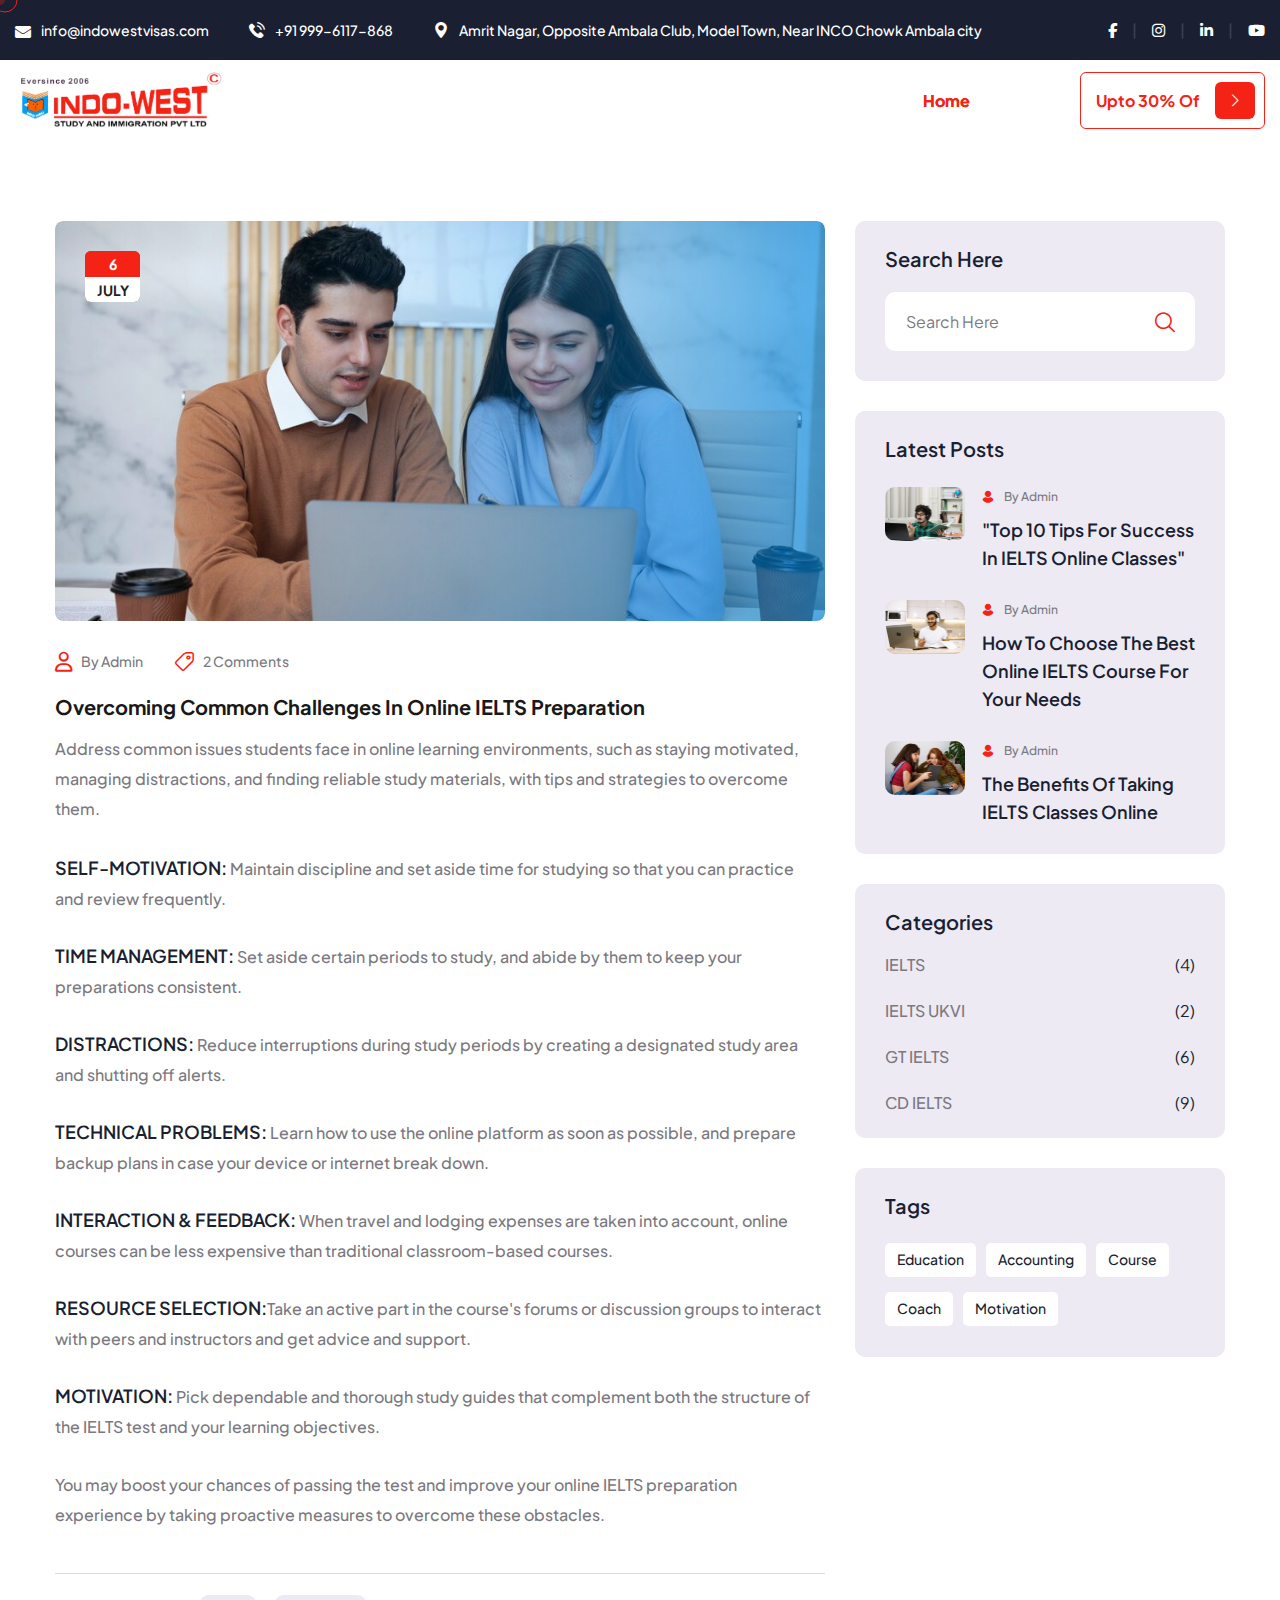
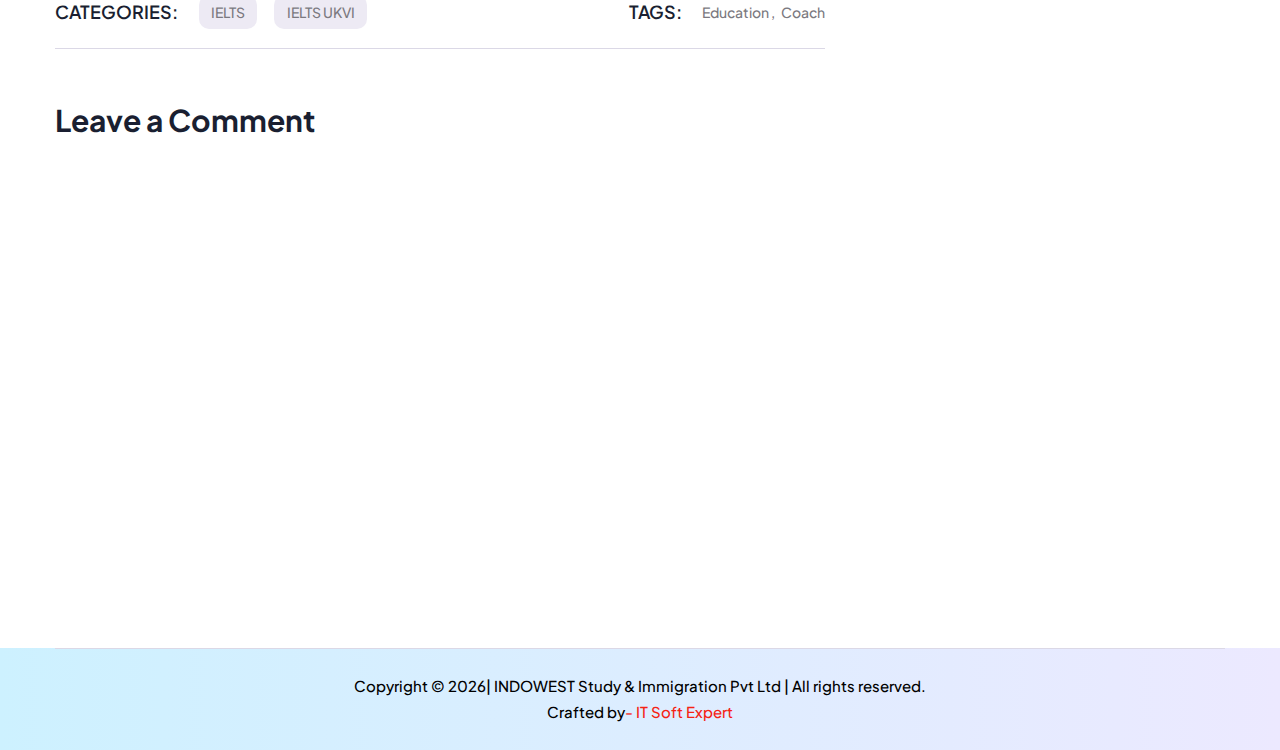
<file: blog-four.html>
<!DOCTYPE html>
<html lang="en">

<head>
    <meta charset="UTF-8" />
    <meta name="viewport" content="width=device-width, initial-scale=1.0" />
    <title>Blog || PTE || French || Institute in Ambala city and
        cantt</title>
    <link rel="apple-touch-icon" sizes="180x180" href="assets/images/favicons/apple-touch-icon.png" />
    <link rel="icon" type="image/png" sizes="32x32" href="assets/images/favicons/apple-touch-icon.png" />
    <link rel="icon" type="image/png" sizes="16x16" href="assets/images/favicons/apple-touch-icon.png" />
    <link rel="manifest" href="assets/images/favicons/site.webmanifest" />
    <meta name="description" content="" />
    <link rel="preconnect" href="https://fonts.googleapis.com/">
    <link rel="preconnect" href="https://fonts.gstatic.com/" crossorigin>
    <link
        href="https://fonts.googleapis.com/css2?family=Alex+Brush&amp;family=Cormorant:ital,wght@0,400;0,500;0,600;0,700;1,400;1,500;1,600;1,700&amp;family=Plus+Jakarta+Sans:ital,wght@0,300;0,400;0,500;0,600;0,700;0,800;1,300;1,400;1,500;1,600;1,700;1,800&amp;display=swap"
        rel="stylesheet">
    <link rel="stylesheet" href="assets/vendors/bootstrap/css/bootstrap.min.css" />
    <link rel="stylesheet" href="assets/vendors/bootstrap-select/bootstrap-select.min.css" />
    <link rel="stylesheet" href="assets/vendors/animate/animate.min.css" />
    <link rel="stylesheet" href="assets/vendors/fontawesome/css/all.min.css" />
    <link rel="stylesheet" href="assets/vendors/jquery-ui/jquery-ui.css" />
    <link rel="stylesheet" href="assets/vendors/jarallax/jarallax.css" />
    <link rel="stylesheet" href="assets/vendors/jquery-magnific-popup/jquery.magnific-popup.css" />
    <link rel="stylesheet" href="assets/vendors/nouislider/nouislider.min.css" />
    <link rel="stylesheet" href="assets/vendors/nouislider/nouislider.pips.css" />
    <link rel="stylesheet" href="assets/vendors/tiny-slider/tiny-slider.css" />
    <link rel="stylesheet" href="assets/vendors/eduhive-icons/style.css" />
    <link rel="stylesheet" href="assets/vendors/owl-carousel/css/owl.carousel.min.css" />
    <link rel="stylesheet" href="assets/vendors/owl-carousel/css/owl.theme.default.min.css" />
    <link rel="stylesheet" href="https://cdnjs.cloudflare.com/ajax/libs/font-awesome/6.5.2/css/all.min.css">
    <link rel="stylesheet" href="assets/css/eduhive.css" />
</head>

<body class="custom-cursor">

    <div class="custom-cursor__cursor"></div>
    <div class="custom-cursor__cursor-two"></div>

    <div class="page-wrapper">
        <div class="topbar">
            <div class="container-fluid">
                <div class="topbar__inner">
                    <ul class="list-unstyled topbar__info">
                        <li>
                            <span class="topbar__info__icon topbar__info__icon--email">
                                <i class="icon-email"></i>
                            </span>
                            <a href="mailto:info@indowestvisas.com">info@indowestvisas.com</a>
                        </li>
                        <li>
                            <span class="topbar__info__icon">
                                <i class="icon-telephone"></i>
                            </span>
                            <a href="tel:+91999-6117-868">+91
                                999-6117-868</a>
                        </li>
                        <li>
                            <span class="topbar__info__icon">
                                <i class="icon-location"></i>
                            </span>
                            <a target="_blank" href="https://www.google.com/maps">Amrit
                                Nagar, Opposite Ambala Club,
                                Model Town,
                                Near INCO Chowk Ambala city</a>
                        </li>
                    </ul>
                    <div class="topbar__social social-links">
                        <a target="_blank" href="https://www.facebook.com/IndoWestAmbala">
                            <i class="fab fa-facebook-f" aria-hidden="true"></i>
                            <span class="sr-only">Facebook</span>
                        </a>
                        <a target="_blank" href="https://www.instagram.com/indoweststudyandimmigration/">
                            <i class="fab fa-instagram" aria-hidden="true"></i>
                            <span class="sr-only">Instagram</span>
                        </a>
                        <a target="_blank" href="https://www.linkedin.com/company/indoweststudyandimmigrationpvtltd/">
                            <i class="fab fa-linkedin-in" aria-hidden="true"></i>
                            <span class="sr-only">Linkedin</span>
                        </a>
                        <a target="_blank" href="https://www.youtube.com/channel/UC8v_0zOOJpC3msbpO9PMhHQ">
                            <i class="fab fa-youtube" aria-hidden="true"></i>
                            <span class="sr-only">Youtube</span>
                        </a>
                    </div>
                </div>
            </div>
        </div>

        <header class="main-header sticky-header sticky-header--normal">
            <div class="container-fluid">
                <div class="main-header__inner">
                    <div class="main-header__logo logo-retina">
                        <a href="index.html">
                            <img src="assets/images/cropped-2.png" alt="eduhive HTML" width="209">
                        </a>
                    </div>
                    <div class="main-header__right">
                        <nav class="main-header__nav main-menu">
                            <ul class="main-menu__list one-page-scroll-menu">
                                <li class="dropdown megamenu scrollToLink current">
                                    <a href="index.html">Home</a>
                                </li>
                            </ul>
                        </nav>
                        <div class="mobile-nav__btn mobile-nav__toggler">
                            <span></span>
                            <span></span>
                            <span></span>
                        </div>
                        <a href="contact.html" class="main-header__btn eduhive-btn eduhive-btn--border">
                            <span>Upto 30% of</span>
                            <span class="eduhive-btn__icon">
                                <span class="eduhive-btn__icon__inner"><i class="icon-right-arrow"></i></span>
                            </span>
                        </a>
                    </div>
                </div>
            </div>
        </header>


        <section class="blog-details-page section-space">
            <div class="container">
                <div class="row gutter-y-60">
                    <div class="col-lg-8">
                        <div class="blog-details">
                            <div class="blog-card blog-card--three wow fadeInUp" data-wow-delay="00ms"
                                data-wow-duration="1500ms">
                                <div class="blog-card__image">
                                    <img src="assets/images/blog/blog-four-img.png" alt="blog details">
                                    <div class="blog-card__date">
                                        <span class="blog-card__date__day">6</span>
                                        <span class="blog-card__date__month">JuLY</span>
                                    </div>
                                </div>
                                <div class="blog-card__content">
                                    <ul class="list-unstyled blog-card__meta">
                                        <li>
                                            <a href="#">
                                                <span class="blog-card__meta__icon">
                                                    <i class="far fa-user"></i>
                                                </span>
                                                by Admin
                                            </a>
                                        </li>
                                        <li>
                                            <a href="#">
                                                <span class="blog-card__meta__icon">
                                                    <i class="icon-comments"></i>
                                                </span>
                                                2 Comments
                                            </a>
                                        </li>
                                    </ul>
                                    <h3 class="blog-card__title">Overcoming Common Challenges in Online IELTS
                                        Preparation


                                    </h3>

                                    <div class="blog-card__content__inner">
                                        <p class="blog-card__text">Address common issues students face in online
                                            learning environments, such as staying motivated, managing distractions,
                                            and finding reliable study materials, with tips and strategies to overcome
                                            them.</p>
                                        <p class="blog-card__text"></p>
                                    </div>
                                </div>
                            </div>
                            <div class="blog-details__inner">

                                <div class="blog-details__inner__content">
                                    <p class="blog-details__inner__text"><span
                                            class="blog-details__meta__title">Self-motivation:</span> Maintain
                                        discipline and set aside time for studying so that you can practice and review
                                        frequently.</p>
                                </div>
                                <div class="blog-details__inner__content">
                                    <p class="blog-details__inner__text"><span class="blog-details__meta__title">Time
                                            management:</span> Set aside certain periods to study, and abide by them to
                                        keep your preparations consistent.
                                    </p>
                                </div>
                                <div class="blog-details__inner__content">
                                    <p class="blog-details__inner__text"><span
                                            class="blog-details__meta__title">Distractions:</span> Reduce interruptions
                                        during study periods by creating a designated study area and shutting off
                                        alerts.

                                    </p>
                                </div>
                                <div class="blog-details__inner__content">
                                    <p class="blog-details__inner__text"><span
                                            class="blog-details__meta__title">Technical Problems:</span> Learn how to
                                        use the online platform as soon as possible, and prepare backup plans in case
                                        your device or internet break
                                        down.</p>
                                </div>
                                <div class="blog-details__inner__content">
                                    <p class="blog-details__inner__text"><span
                                            class="blog-details__meta__title">Interaction & Feedback:</span> When travel
                                        and
                                        lodging expenses are taken into account, online courses can be less expensive
                                        than traditional
                                        classroom-based courses.
                                    </p>
                                </div>
                                <div class="blog-details__inner__content">
                                    <p class="blog-details__inner__text"><span
                                            class="blog-details__meta__title">Resource Selection:</span>Take an active
                                        part in the course's forums or discussion groups to interact with peers and
                                        instructors and get advice
                                        and support.
                                    </p>
                                </div>
                                <div class="blog-details__inner__content">
                                    <p class="blog-details__inner__text"><span
                                            class="blog-details__meta__title">Motivation:</span> Pick dependable and
                                        thorough study guides that complement both the structure of the IELTS test and
                                        your learning
                                        objectives.
                                    </p>
                                </div>
                                <div class="blog-details__inner__content">
                                    <p class="blog-details__inner__text">You may boost your chances of passing the test
                                        and improve your online IELTS preparation experience by taking proactive
                                        measures to overcome these obstacles.</p>
                                </div>

                            </div>

                            <div class="blog-details__meta">
                                <div class="blog-details__categories">
                                    <h4 class="blog-details__meta__title">categories:</h4>

                                    <div class="blog-details__categories__box">
                                        <a href="blog-details-right.html" class="blog-details__categories__btn">IELTS
                                        </a>
                                        <a href="blog-details-right.html" class="blog-details__categories__btn">IELTS
                                            UKVI</a>
                                    </div>

                                </div>
                                <div class="blog-details__tags">
                                    <h4 class="blog-details__meta__title">Tags:</h4>
                                    <div class="blog-details__tags__box">
                                        <a href="blog-details-right.html">education</a>
                                        <a href="blog-details-right.html">coach</a>
                                    </div>
                                </div>
                            </div>
                        </div>

                        <!-- <div class="comments-one">
                            <h3 class="comments-one__title">02 Comments</h3>
                            <ul class="list-unstyled comments-one__list">
                                <li class="comments-one__card wow fadeInUp" data-wow-duration="1500ms">
                                    <div class="comments-one__card__image">
                                        <img src="assets/images/blog/blog-comment-1-1.png" alt="Kevin martin">
                                    </div>
                                    <div class="comments-one__card__content">
                                        <div class="comments-one__card__top">
                                            <div class="comments-one__card__info">
                                                <h3 class="comments-one__card__title">Kevin martin</h3>

                                                <p class="comments-one__card__date">March 20, 2023 at 2:37 PM</p>

                                            </div>
                                            <button type="button" class="comments-one__card__reply">Reply</button>
                                        </div>
                                        <p class="comments-one__card__text">Neque porro est qui dolorem ipsum quia quaed
                                            inventor veritatis et quasi architecto beatae vitae dicta sunt explicabo.
                                            Aelltes port lacus quis enim var</p>
                                    </div>
                                </li>
                                <li class="comments-one__card wow fadeInUp" data-wow-duration="1500ms">
                                    <div class="comments-one__card__image">
                                        <img src="assets/images/blog/blog-comment-1-2.png" alt="Sarah albert">
                                    </div>
                                    <div class="comments-one__card__content">
                                        <div class="comments-one__card__top">
                                            <div class="comments-one__card__info">
                                                <h3 class="comments-one__card__title">Sarah albert</h3>

                                                <p class="comments-one__card__date">June 10, 2023 at 10:00 AM</p>

                                            </div>
                                            <button type="button" class="comments-one__card__reply">Reply</button>
                                        </div>
                                        <p class="comments-one__card__text">Moving the goalposts sorry i was triple
                                            muted, so what do you feel you would bring to the table if you were hired
                                            for this position. A better understanding</p>

                                    </div>
                                </li>
                            </ul>
                        </div> -->

                        <div class="comments-form">
                            <h3 class="comments-form__title">Leave a Comment</h3>
                            <form action="https://pixydrops.com/eduhive-html/assets/inc/sendemail.php"
                                class="comments-form__form contact-form-validated form-one">
                                <div class="form-one__group">
                                    <div class="form-one__control wow fadeInUp" data-wow-duration="1500ms"
                                        data-wow-delay="00ms">
                                        <input type="text" name="name" placeholder="Your Name">
                                    </div>
                                    <div class="form-one__control wow fadeInUp" data-wow-duration="1500ms"
                                        data-wow-delay="50ms">
                                        <input type="email" name="email" placeholder="Your Email">
                                    </div>
                                    <div class="form-one__control form-one__control--full wow fadeInUp"
                                        data-wow-duration="1500ms" data-wow-delay="100ms">
                                        <textarea name="message" placeholder="Write Message . ."></textarea>
                                    </div>
                                    <div class="form-one__control form-one__control--full wow fadeInUp"
                                        data-wow-duration="1500ms" data-wow-delay="150ms">
                                        <button type="submit"
                                            class="comments-form__btn eduhive-btn eduhive-btn--normal"><span>Post
                                                Comment</span></button>
                                    </div>
                                </div>
                            </form>
                            <div class="result"></div>
                        </div>
                    </div>
                    <div class="col-lg-4">
                        <div class="sidebar">
                            <aside class="widget-area">
                                <div class="sidebar__form sidebar__single">
                                    <h4 class="sidebar__title sidebar__form__title">search here</h4>

                                    <form action="#" class="sidebar__search">
                                        <input type="text" placeholder="Search Here" />
                                        <button type="submit" aria-label="search submit" class="sidebar__search__icon">
                                            <i class="icon-search"></i>
                                        </button>
                                    </form>
                                </div>
                                <div class="sidebar__posts-wrapper sidebar__single">
                                    <h4 class="sidebar__title sidebar__posts-title">Latest posts</h4>

                                    <ul class="sidebar__posts list-unstyled">
                                        <li class="sidebar__posts__item">
                                            <div class="sidebar__posts__image">
                                                <img src="assets/images/blog/blog-1.png" alt="latest post">
                                            </div>
                                            <div class="sidebar__posts__content">
                                                <div class="sidebar__posts__meta"><a href="#">
                                                        <span class="sidebar__posts__meta__icon">
                                                            <i class="icon-user"></i>
                                                        </span>
                                                        By Admin</a></div>
                                                <h4 class="sidebar__posts__title"><a href="blog-one.html">"Top
                                                        10 Tips for Success in IELTS Online Classes"
                                                    </a></h4>
                                            </div>
                                        </li>
                                        <li class="sidebar__posts__item">
                                            <div class="sidebar__posts__image">
                                                <img src="assets/images/blog/blog-2.png" alt="latest post">
                                            </div>
                                            <div class="sidebar__posts__content">
                                                <div class="sidebar__posts__meta"><a href="#">
                                                        <span class="sidebar__posts__meta__icon">
                                                            <i class="icon-user"></i>
                                                        </span>
                                                        By Admin</a></div>
                                                <h4 class="sidebar__posts__title"><a href="blog-two.html">How
                                                        to Choose the Best Online IELTS Course for Your Needs
                                                    </a></h4>
                                            </div>
                                        </li>
                                        <li class="sidebar__posts__item">
                                            <div class="sidebar__posts__image">
                                                <img src="assets/images/blog/blog-3.png" alt="latest post">
                                            </div>
                                            <div class="sidebar__posts__content">
                                                <div class="sidebar__posts__meta"><a href="#">
                                                        <span class="sidebar__posts__meta__icon">
                                                            <i class="icon-user"></i>
                                                        </span>
                                                        By Admin</a></div>
                                                <h4 class="sidebar__posts__title"><a href="blog-third.html">The
                                                        Benefits of Taking IELTS Classes Online
                                                    </a></h4>
                                            </div>
                                        </li>
                                    </ul>
                                </div>
                                <div class="sidebar__categories-wrapper sidebar__single">
                                    <h4 class="sidebar__title">Categories</h4>
                                    <ul class="sidebar__categories list-unstyled">
                                        <li><a href="blog-details-right.html">IELTS <span>(4)</span></a></li>
                                        <li><a href="blog-details-right.html">IELTS UKVI <span>(2)</span></a></li>
                                        <li><a href="blog-details-right.html">GT IELTS <span>(6)</span></a></li>
                                        <li><a href="blog-details-right.html">CD IELTS <span>(9)</span></a></li>
                                    </ul>
                                </div>
                                <div class="sidebar__tags-wrapper sidebar__single">
                                    <h4 class="sidebar__title">Tags</h4>
                                    <div class="sidebar__tags">
                                        <a href="blog-details-right.html">education</a>
                                        <a href="blog-details-right.html">accounting</a>
                                        <a href="blog-details-right.html">course</a>
                                        <a href="blog-details-right.html">coach</a>
                                        <a href="blog-details-right.html">motivation</a>
                                    </div>
                                </div>
                            </aside>
                        </div>
                    </div>
                </div>
            </div>
        </section>

        <!-- footer section start -->
        <footer class="main-footer">

            <div class="main-footer__bottom">
                <div class="container">
                    <div class="main-footer__bottom__inner">
                        <p class="main-footer__copyright">
                            Copyright © <span class="dynamic-year"> 2024 </span>| INDOWEST Study & Immigration Pvt Ltd |
                            All rights reserved.<br><span>Crafted by</span><a href="https://itsoftexpert.com/">- IT Soft
                                Expert</a>
                        </p>
                    </div>
                </div>
            </div>
        </footer>
        <!-- footer section end -->

    </div>

    <div class="mobile-nav__wrapper">
        <div class="mobile-nav__overlay mobile-nav__toggler"></div>
        <div class="mobile-nav__content">
            <span class="mobile-nav__close mobile-nav__toggler"><i class="icon-close"></i></span>
            <div class="logo-box logo-retina">
                <a href="index.html" aria-label="logo image">
                    <img src="assets/images/Indo-west.png" width="209" alt />
                </a>
            </div>
            <div class="mobile-nav__container"></div>
            <ul class="mobile-nav__contact list-unstyled">
                <li>
                    <span class="mobile-nav__contact__icon"><i class="fa fa-envelope"></i></span>
                    <a href="mailto:info@indowestvisas.com">info@indowestvisas.com</a>
                </li>
                <li>
                    <span class="mobile-nav__contact__icon"><i class="fa fa-phone-alt"></i></span>
                    <a href="tel:+91999-6117-868">+91 999-6117-868</a>
                </li>
            </ul>
            <div class="mobile-nav__social social-links-two">
                <a target="_blank" href="https://www.facebook.com/IndoWestAmbala">
                    <span class="social-links-two__icon">
                        <i class="fab fa-facebook-f" aria-hidden="true"></i>
                    </span>
                    <span class="sr-only">Facebook</span>
                </a>
                <a target="_blank" href="https://www.instagram.com/indoweststudyandimmigration/">
                    <span class="social-links-two__icon">
                        <i class="fab fa-instagram" aria-hidden="true"></i>
                    </span>
                    <span class="sr-only">Instagram</span>
                </a>
                <a target="_blank" href="https://www.linkedin.com/company/indoweststudyandimmigrationpvtltd/">
                    <i class="fab fa-linkedin-in" aria-hidden="true"></i>
                    <span class="sr-only">Linkedin</span>
                </a>

                <a target="_blank" href="https://www.youtube.com/channel/UC8v_0zOOJpC3msbpO9PMhHQ">
                    <span class="social-links-two__icon">
                        <i class="fab fa-youtube" aria-hidden="true"></i>
                    </span>
                    <span class="sr-only">Youtube</span>
                </a>
            </div>
        </div>
    </div>

    <a href="#" data-target="html" class="scroll-to-target scroll-to-top">
        <span class="scroll-to-top__text">back top</span>
        <span class="scroll-to-top__wrapper"><span class="scroll-to-top__inner"></span></span>
    </a>

    <script src="assets/vendors/jquery/jquery-3.7.0.min.js"></script>
    <script src="assets/vendors/bootstrap/js/bootstrap.bundle.min.js"></script>
    <script src="assets/vendors/bootstrap-select/bootstrap-select.min.js"></script>
    <script src="assets/vendors/jarallax/jarallax.min.js"></script>
    <script src="assets/vendors/jquery-ui/jquery-ui.js"></script>
    <script src="assets/vendors/jquery-ajaxchimp/jquery.ajaxchimp.min.js"></script>
    <script src="assets/vendors/jquery-appear/jquery.appear.min.js"></script>
    <script src="assets/vendors/jquery-circle-progress/jquery.circle-progress.min.js"></script>
    <script src="assets/vendors/jquery-magnific-popup/jquery.magnific-popup.min.js"></script>
    <script src="assets/vendors/jquery-validate/jquery.validate.min.js"></script>
    <script src="assets/vendors/nouislider/nouislider.min.js"></script>
    <script src="assets/vendors/tiny-slider/tiny-slider.js"></script>
    <script src="assets/vendors/wnumb/wNumb.min.js"></script>
    <script src="assets/vendors/owl-carousel/js/owl.carousel.min.js"></script>
    <script src="assets/vendors/owl-carousel/js/owlcarousel2-filter.min.js"></script>
    <script src="assets/vendors/owl-carousel/js/owlcarousel2-progressbar.js"></script>
    <script src="assets/vendors/wow/wow.js"></script>
    <script src="assets/vendors/imagesloaded/imagesloaded.min.js"></script>
    <script src="assets/vendors/isotope/isotope.js"></script>
    <script src="assets/vendors/countdown/countdown.min.js"></script>
    <script src="assets/vendors/jquery-circleType/jquery.circleType.js"></script>
    <script src="assets/vendors/jquery-lettering/jquery.lettering.min.js"></script>
    <script src="assets/js/eduhive.js"></script>
    <script type="text/javascript">
        var Tawk_API = Tawk_API || {}, Tawk_LoadStart = new Date();
        (function () {
            var s1 = document.createElement("script"), s0 = document.getElementsByTagName("script")[0];
            s1.async = true;
            s1.src = 'https://embed.tawk.to/668051a49d7f358570d55beb/1i1ijtr1q';
            s1.charset = 'UTF-8';
            s1.setAttribute('crossorigin', '*');
            s0.parentNode.insertBefore(s1, s0);
        })();
    </script>
</body>

</html>
</file>
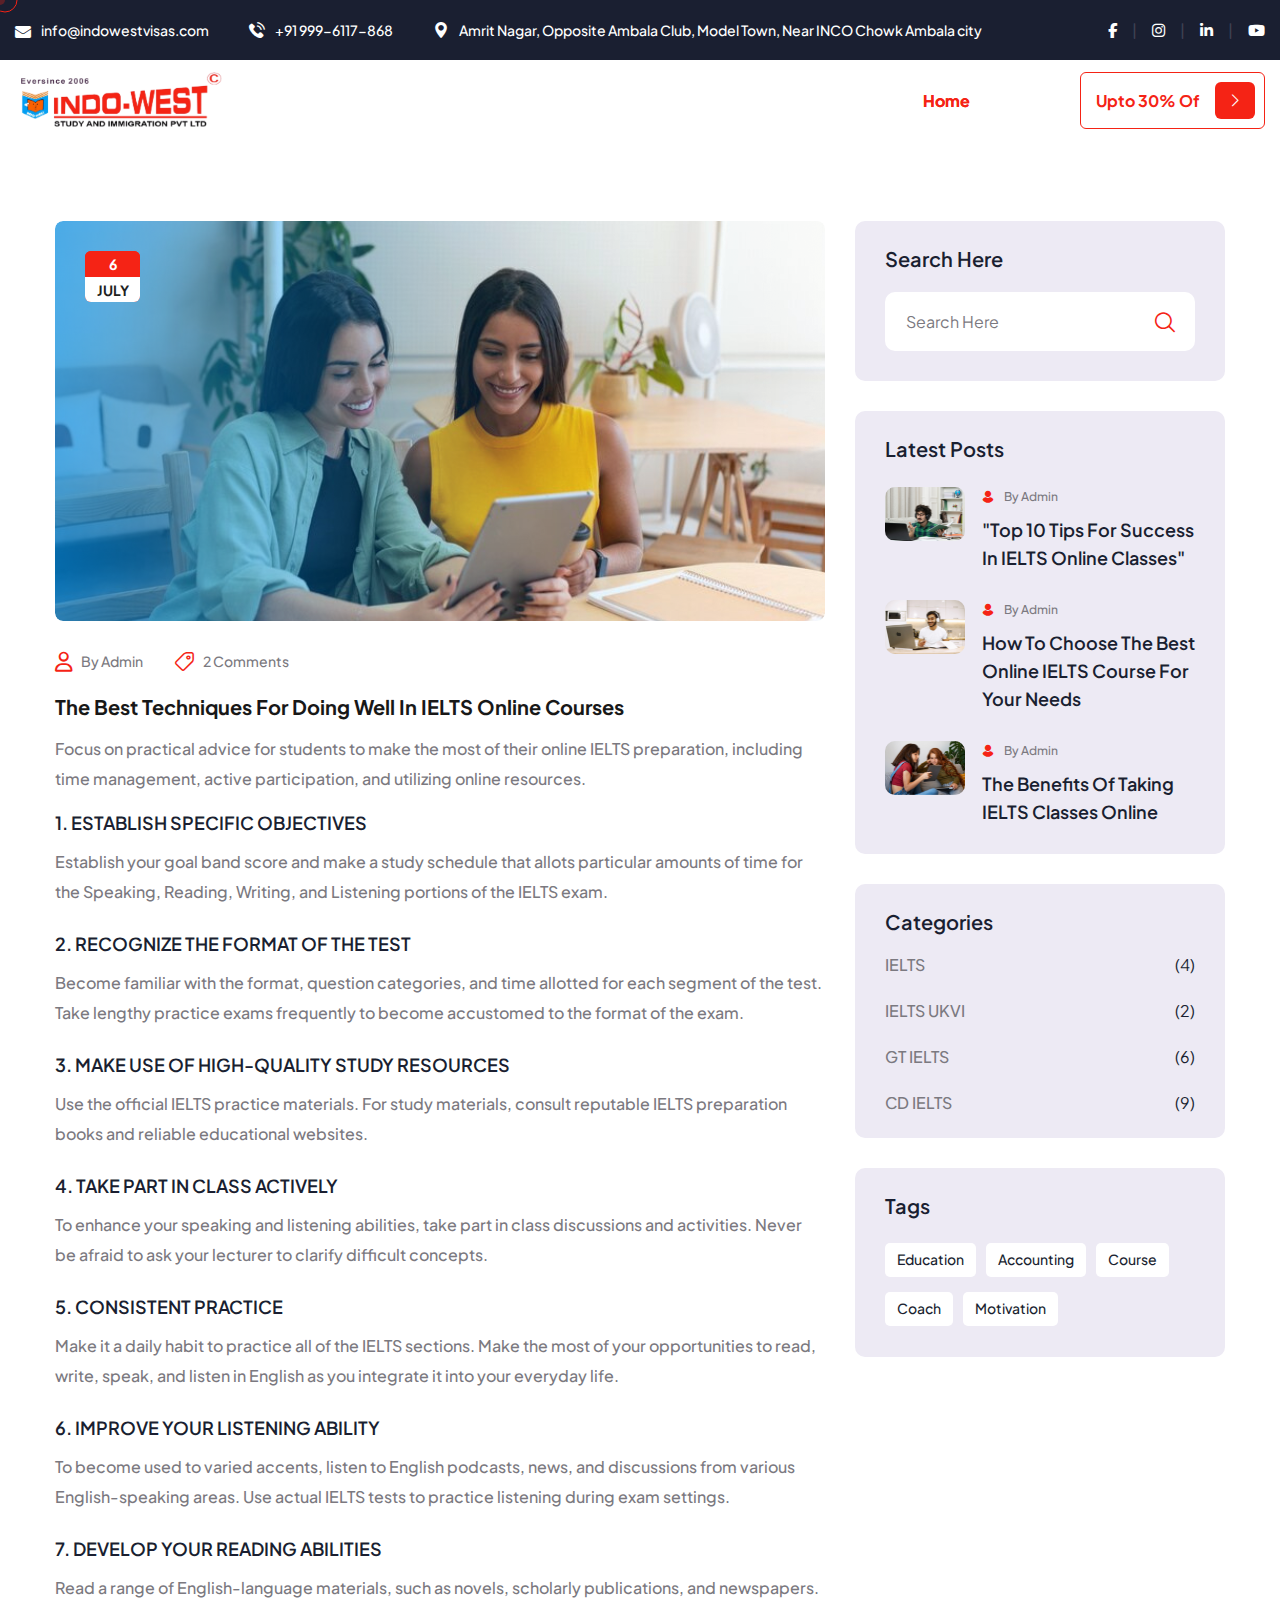
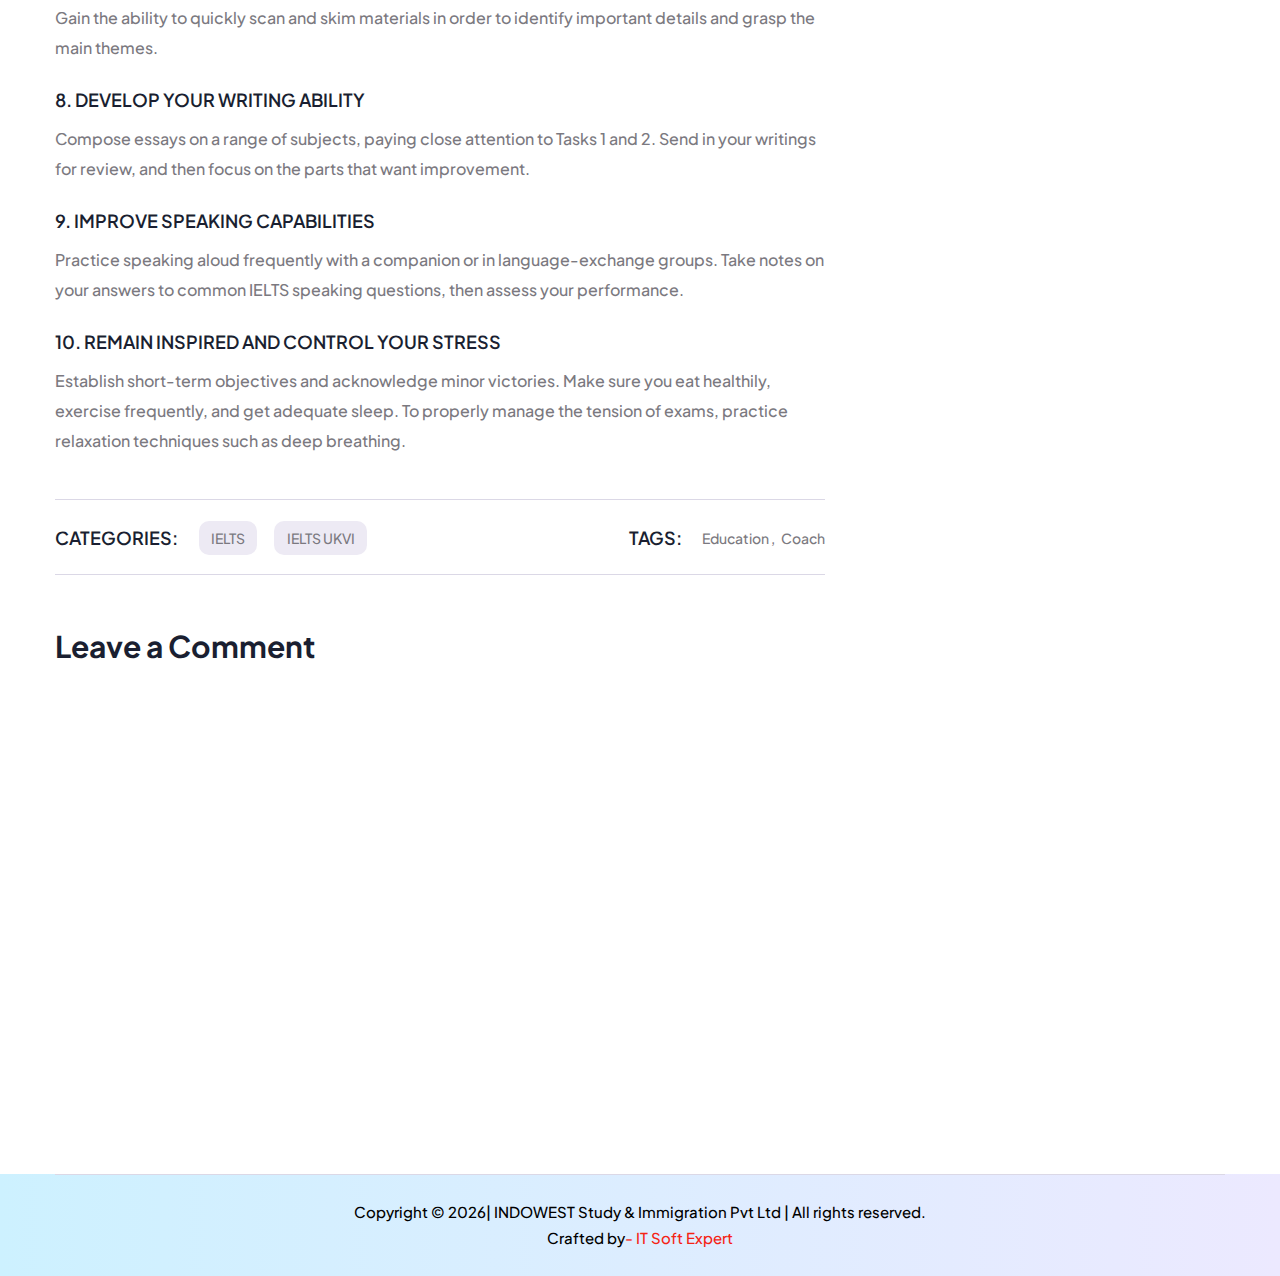
<file: blog-one.html>
<!DOCTYPE html>
<html lang="en">

<head>
    <meta charset="UTF-8" />
    <meta name="viewport" content="width=device-width, initial-scale=1.0" />
    <title>Blog || PTE || French || Institute in Ambala city and
        cantt</title>
    <link rel="apple-touch-icon" sizes="180x180" href="assets/images/favicons/apple-touch-icon.png" />
    <link rel="icon" type="image/png" sizes="32x32" href="assets/images/favicons/apple-touch-icon.png" />
    <link rel="icon" type="image/png" sizes="16x16" href="assets/images/favicons/apple-touch-icon.png" />
    <link rel="manifest" href="assets/images/favicons/site.webmanifest" />
    <meta name="description" content="" />
    <link rel="preconnect" href="https://fonts.googleapis.com/">
    <link rel="preconnect" href="https://fonts.gstatic.com/" crossorigin>
    <link
        href="https://fonts.googleapis.com/css2?family=Alex+Brush&amp;family=Cormorant:ital,wght@0,400;0,500;0,600;0,700;1,400;1,500;1,600;1,700&amp;family=Plus+Jakarta+Sans:ital,wght@0,300;0,400;0,500;0,600;0,700;0,800;1,300;1,400;1,500;1,600;1,700;1,800&amp;display=swap"
        rel="stylesheet">
    <link rel="stylesheet" href="assets/vendors/bootstrap/css/bootstrap.min.css" />
    <link rel="stylesheet" href="assets/vendors/bootstrap-select/bootstrap-select.min.css" />
    <link rel="stylesheet" href="assets/vendors/animate/animate.min.css" />
    <link rel="stylesheet" href="assets/vendors/fontawesome/css/all.min.css" />
    <link rel="stylesheet" href="assets/vendors/jquery-ui/jquery-ui.css" />
    <link rel="stylesheet" href="assets/vendors/jarallax/jarallax.css" />
    <link rel="stylesheet" href="assets/vendors/jquery-magnific-popup/jquery.magnific-popup.css" />
    <link rel="stylesheet" href="assets/vendors/nouislider/nouislider.min.css" />
    <link rel="stylesheet" href="assets/vendors/nouislider/nouislider.pips.css" />
    <link rel="stylesheet" href="assets/vendors/tiny-slider/tiny-slider.css" />
    <link rel="stylesheet" href="assets/vendors/eduhive-icons/style.css" />
    <link rel="stylesheet" href="assets/vendors/owl-carousel/css/owl.carousel.min.css" />
    <link rel="stylesheet" href="assets/vendors/owl-carousel/css/owl.theme.default.min.css" />
    <link rel="stylesheet" href="https://cdnjs.cloudflare.com/ajax/libs/font-awesome/6.5.2/css/all.min.css">
    <link rel="stylesheet" href="assets/css/eduhive.css" />
</head>

<body class="custom-cursor">

    <div class="custom-cursor__cursor"></div>
    <div class="custom-cursor__cursor-two"></div>

    <div class="page-wrapper">
        <div class="topbar">
            <div class="container-fluid">
                <div class="topbar__inner">
                    <ul class="list-unstyled topbar__info">
                        <li>
                            <span class="topbar__info__icon topbar__info__icon--email">
                                <i class="icon-email"></i>
                            </span>
                            <a href="mailto:info@indowestvisas.com">info@indowestvisas.com</a>
                        </li>
                        <li>
                            <span class="topbar__info__icon">
                                <i class="icon-telephone"></i>
                            </span>
                            <a href="tel:+91999-6117-868">+91
                                999-6117-868</a>
                        </li>
                        <li>
                            <span class="topbar__info__icon">
                                <i class="icon-location"></i>
                            </span>
                            <a target="_blank" href="https://www.google.com/maps">Amrit
                                Nagar, Opposite Ambala Club,
                                Model Town,
                                Near INCO Chowk Ambala city</a>
                        </li>
                    </ul>
                    <div class="topbar__social social-links">
                        <a target="_blank" href="https://www.facebook.com/IndoWestAmbala">
                            <i class="fab fa-facebook-f" aria-hidden="true"></i>
                            <span class="sr-only">Facebook</span>
                        </a>
                        <a target="_blank" href="https://www.instagram.com/indoweststudyandimmigration/">
                            <i class="fab fa-instagram" aria-hidden="true"></i>
                            <span class="sr-only">Instagram</span>
                        </a>
                        <a target="_blank" href="https://www.linkedin.com/company/indoweststudyandimmigrationpvtltd/">
                            <i class="fab fa-linkedin-in" aria-hidden="true"></i>
                            <span class="sr-only">Linkedin</span>
                        </a>
                        <a target="_blank" href="https://www.youtube.com/channel/UC8v_0zOOJpC3msbpO9PMhHQ">
                            <i class="fab fa-youtube" aria-hidden="true"></i>
                            <span class="sr-only">Youtube</span>
                        </a>
                    </div>
                </div>
            </div>
        </div>

        <header class="main-header sticky-header sticky-header--normal">
            <div class="container-fluid">
                <div class="main-header__inner">
                    <div class="main-header__logo logo-retina">
                        <a href="index.html">
                            <img src="assets/images/cropped-2.png" alt="eduhive HTML" width="209">
                        </a>
                    </div>
                    <div class="main-header__right">
                        <nav class="main-header__nav main-menu">
                            <ul class="main-menu__list one-page-scroll-menu">
                                <li class="dropdown megamenu scrollToLink current">
                                    <a href="index.html">Home</a>
                                </li>
                            </ul>
                        </nav>
                        <div class="mobile-nav__btn mobile-nav__toggler">
                            <span></span>
                            <span></span>
                            <span></span>
                        </div>
                        <a href="contact.html" class="main-header__btn eduhive-btn eduhive-btn--border">
                            <span>Upto 30% of</span>
                            <span class="eduhive-btn__icon">
                                <span class="eduhive-btn__icon__inner"><i class="icon-right-arrow"></i></span>
                            </span>
                        </a>
                    </div>
                </div>
            </div>
        </header>


        <section class="blog-details-page section-space">
            <div class="container">
                <div class="row gutter-y-60">
                    <div class="col-lg-8">
                        <div class="blog-details">
                            <div class="blog-card blog-card--three wow fadeInUp" data-wow-delay="00ms"
                                data-wow-duration="1500ms">
                                <div class="blog-card__image">
                                    <img src="assets/images/blog/blog-0ne-img.png" alt="blog details">
                                    <div class="blog-card__date">
                                        <span class="blog-card__date__day">6</span>
                                        <span class="blog-card__date__month">July</span>
                                    </div>
                                </div>
                                <div class="blog-card__content">
                                    <ul class="list-unstyled blog-card__meta">
                                        <li>
                                            <a href="#">
                                                <span class="blog-card__meta__icon">
                                                    <i class="far fa-user"></i>
                                                </span>
                                                by Admin
                                            </a>
                                        </li>
                                        <li>
                                            <a href="#">
                                                <span class="blog-card__meta__icon">
                                                    <i class="icon-comments"></i>
                                                </span>
                                                2 Comments
                                            </a>
                                        </li>
                                    </ul>
                                    <h3 class="blog-card__title">The Best Techniques for Doing Well in IELTS Online
                                        Courses</h3>
                                    <div class="blog-card__content__inner">
                                        <p class="blog-card__text">Focus on practical advice for students to make the
                                            most of their online IELTS preparation, including time management,
                                            active participation, and utilizing online resources.</p>
                                    </div>
                                </div>
                            </div>
                            <div class="blog-details__inner">
                                <div class="blog-details__inner__content">
                                    <h4 class="blog-details__meta__title">1. Establish Specific Objectives
                                    </h4>
                                    <p class="blog-details__inner__text">Establish your goal band score and make a study
                                        schedule that allots particular amounts of time for the Speaking,
                                        Reading, Writing, and Listening portions of the IELTS exam.</p>
                                </div>
                                <div class="blog-details__inner__content">
                                    <h4 class="blog-details__meta__title">2. Recognize the format of the test

                                    </h4>
                                    <p class="blog-details__inner__text">Become familiar with the format, question
                                        categories, and time allotted for each segment of the test. Take lengthy
                                        practice exams frequently to become accustomed to the format of the exam.</p>
                                </div>
                                <div class="blog-details__inner__content">
                                    <h4 class="blog-details__meta__title">3. Make Use of High-Quality Study Resources

                                    </h4>
                                    <p class="blog-details__inner__text">Use the official IELTS practice materials. For
                                        study materials, consult reputable IELTS preparation books and reliable
                                        educational websites.</p>
                                </div>
                                <div class="blog-details__inner__content">
                                    <h4 class="blog-details__meta__title">4. Take Part in Class Actively

                                    </h4>
                                    <p class="blog-details__inner__text">To enhance your speaking and listening
                                        abilities, take part in class discussions and activities. Never be afraid to ask
                                        your lecturer to clarify difficult concepts.</p>
                                </div>
                                <div class="blog-details__inner__content">
                                    <h4 class="blog-details__meta__title">5. Consistent Practice

                                    </h4>
                                    <p class="blog-details__inner__text">Make it a daily habit to practice all of the
                                        IELTS sections. Make the most of your opportunities to read, write, speak,
                                        and listen in English as you integrate it into your everyday life.</p>
                                </div>
                                <div class="blog-details__inner__content">
                                    <h4 class="blog-details__meta__title">6. Improve Your Listening Ability

                                    </h4>
                                    <p class="blog-details__inner__text">To become used to varied accents, listen to
                                        English podcasts, news, and discussions from various English-speaking areas.
                                        Use actual IELTS tests to practice listening during exam settings.</p>
                                </div>
                                <div class="blog-details__inner__content">
                                    <h4 class="blog-details__meta__title">7. Develop Your Reading Abilities

                                    </h4>
                                    <p class="blog-details__inner__text">Read a range of English-language materials,
                                        such as novels, scholarly publications, and newspapers. Gain the ability to
                                        quickly scan and skim materials in order to identify important details and grasp
                                        the main themes.</p>
                                </div>
                                <div class="blog-details__inner__content">
                                    <h4 class="blog-details__meta__title">8. Develop Your Writing Ability

                                    </h4>
                                    <p class="blog-details__inner__text">Compose essays on a range of subjects, paying
                                        close attention to Tasks 1 and 2. Send in your writings for review, and
                                        then focus on the parts that want improvement.</p>
                                </div>
                                <div class="blog-details__inner__content">
                                    <h4 class="blog-details__meta__title">9. Improve Speaking Capabilities

                                    </h4>
                                    <p class="blog-details__inner__text">Practice speaking aloud frequently with a
                                        companion or in language-exchange groups. Take notes on your answers to common
                                        IELTS speaking questions, then assess your performance.</p>
                                </div>
                                <div class="blog-details__inner__content">
                                    <h4 class="blog-details__meta__title">10. Remain Inspired and Control Your Stress

                                    </h4>
                                    <p class="blog-details__inner__text">Establish short-term objectives and acknowledge
                                        minor victories. Make sure you eat healthily, exercise frequently, and
                                        get adequate sleep. To properly manage the tension of exams, practice relaxation
                                        techniques such as deep breathing.
                                    </p>
                                </div>
                            </div>
                            <div class="blog-details__meta">
                                <div class="blog-details__categories">
                                    <h4 class="blog-details__meta__title">categories:</h4>

                                    <div class="blog-details__categories__box">
                                        <a href="blog-details-right.html" class="blog-details__categories__btn">IELTS
                                        </a>
                                        <a href="blog-details-right.html" class="blog-details__categories__btn">IELTS
                                            UKVI</a>
                                    </div>

                                </div>
                                <div class="blog-details__tags">
                                    <h4 class="blog-details__meta__title">Tags:</h4>
                                    <div class="blog-details__tags__box">
                                        <a href="blog-details-right.html">education</a>
                                        <a href="blog-details-right.html">coach</a>
                                    </div>
                                </div>
                            </div>
                        </div>

                        <!-- <div class="comments-one">
                            <h3 class="comments-one__title">02 Comments</h3>
                            <ul class="list-unstyled comments-one__list">
                                <li class="comments-one__card wow fadeInUp" data-wow-duration="1500ms">
                                    <div class="comments-one__card__image">
                                        <img src="assets/images/blog/blog-comment-1-1.png" alt="Kevin martin">
                                    </div>
                                    <div class="comments-one__card__content">
                                        <div class="comments-one__card__top">
                                            <div class="comments-one__card__info">
                                                <h3 class="comments-one__card__title">Kevin martin</h3>

                                                <p class="comments-one__card__date">March 20, 2023 at 2:37 PM</p>

                                            </div>
                                            <button type="button" class="comments-one__card__reply">Reply</button>
                                        </div>
                                        <p class="comments-one__card__text">Neque porro est qui dolorem ipsum quia quaed
                                            inventor veritatis et quasi architecto beatae vitae dicta sunt explicabo.
                                            Aelltes port lacus quis enim var</p>
                                    </div>
                                </li>

                            </ul>
                        </div> -->

                        <div class="comments-form">
                            <h3 class="comments-form__title">Leave a Comment</h3>
                            <form action="https://pixydrops.com/eduhive-html/assets/inc/sendemail.php"
                                class="comments-form__form contact-form-validated form-one">
                                <div class="form-one__group">
                                    <div class="form-one__control wow fadeInUp" data-wow-duration="1500ms"
                                        data-wow-delay="00ms">
                                        <input type="text" name="name" placeholder="Your Name">
                                    </div>
                                    <div class="form-one__control wow fadeInUp" data-wow-duration="1500ms"
                                        data-wow-delay="50ms">
                                        <input type="email" name="email" placeholder="Your Email">
                                    </div>
                                    <div class="form-one__control form-one__control--full wow fadeInUp"
                                        data-wow-duration="1500ms" data-wow-delay="100ms">
                                        <textarea name="message" placeholder="Write Message . ."></textarea>
                                    </div>
                                    <div class="form-one__control form-one__control--full wow fadeInUp"
                                        data-wow-duration="1500ms" data-wow-delay="150ms">
                                        <button type="submit"
                                            class="comments-form__btn eduhive-btn eduhive-btn--normal"><span>Post
                                                Comment</span></button>
                                    </div>
                                </div>
                            </form>
                            <div class="result"></div>
                        </div>
                    </div>
                    <div class="col-lg-4">
                        <div class="sidebar">
                            <aside class="widget-area">
                                <div class="sidebar__form sidebar__single">
                                    <h4 class="sidebar__title sidebar__form__title">search here</h4>

                                    <form action="#" class="sidebar__search">
                                        <input type="text" placeholder="Search Here" />
                                        <button type="submit" aria-label="search submit" class="sidebar__search__icon">
                                            <i class="icon-search"></i>
                                        </button>
                                    </form>
                                </div>
                                <div class="sidebar__posts-wrapper sidebar__single">
                                    <h4 class="sidebar__title sidebar__posts-title">Latest posts</h4>

                                    <ul class="sidebar__posts list-unstyled">
                                        <li class="sidebar__posts__item">
                                            <div class="sidebar__posts__image">
                                                <img src="assets/images/blog/blog-1.png" alt="latest post">
                                            </div>
                                            <div class="sidebar__posts__content">
                                                <div class="sidebar__posts__meta"><a href="#">
                                                        <span class="sidebar__posts__meta__icon">
                                                            <i class="icon-user"></i>
                                                        </span>
                                                        By Admin</a></div>
                                                <h4 class="sidebar__posts__title"><a href="blog-one.html">"Top
                                                        10 Tips for Success in IELTS Online Classes"
                                                    </a></h4>
                                            </div>
                                        </li>
                                        <li class="sidebar__posts__item">
                                            <div class="sidebar__posts__image">
                                                <img src="assets/images/blog/blog-2.png" alt="latest post">
                                            </div>
                                            <div class="sidebar__posts__content">
                                                <div class="sidebar__posts__meta"><a href="#">
                                                        <span class="sidebar__posts__meta__icon">
                                                            <i class="icon-user"></i>
                                                        </span>
                                                        By Admin</a></div>
                                                <h4 class="sidebar__posts__title"><a href="blog-two.html">How
                                                        to Choose the Best Online IELTS Course for Your Needs
                                                    </a></h4>
                                            </div>
                                        </li>
                                        <li class="sidebar__posts__item">
                                            <div class="sidebar__posts__image">
                                                <img src="assets/images/blog/blog-3.png" alt="latest post">
                                            </div>
                                            <div class="sidebar__posts__content">
                                                <div class="sidebar__posts__meta"><a href="#">
                                                        <span class="sidebar__posts__meta__icon">
                                                            <i class="icon-user"></i>
                                                        </span>
                                                        By Admin</a></div>
                                                <h4 class="sidebar__posts__title"><a href="blog-third.html">The
                                                        Benefits of Taking IELTS Classes Online
                                                    </a></h4>
                                            </div>
                                        </li>
                                    </ul>
                                </div>
                                <div class="sidebar__categories-wrapper sidebar__single">
                                    <h4 class="sidebar__title">Categories</h4>
                                    <ul class="sidebar__categories list-unstyled">
                                        <li><a href="blog-details-right.html">IELTS <span>(4)</span></a></li>
                                        <li><a href="blog-details-right.html">IELTS UKVI <span>(2)</span></a></li>
                                        <li><a href="blog-details-right.html">GT IELTS <span>(6)</span></a></li>
                                        <li><a href="blog-details-right.html">CD IELTS <span>(9)</span></a></li>
                                    </ul>
                                </div>
                                <div class="sidebar__tags-wrapper sidebar__single">
                                    <h4 class="sidebar__title">Tags</h4>
                                    <div class="sidebar__tags">
                                        <a href="blog-details-right.html">education</a>
                                        <a href="blog-details-right.html">accounting</a>
                                        <a href="blog-details-right.html">course</a>
                                        <a href="blog-details-right.html">coach</a>
                                        <a href="blog-details-right.html">motivation</a>
                                    </div>
                                </div>

                            </aside>
                        </div>
                    </div>
                </div>
            </div>
        </section>

        <!-- footer section start -->
        <footer class="main-footer">

            <div class="main-footer__bottom">
                <div class="container">
                    <div class="main-footer__bottom__inner">
                        <p class="main-footer__copyright">
                            Copyright © <span class="dynamic-year"> 2024 </span>| INDOWEST Study & Immigration Pvt Ltd |
                            All rights reserved.<br><span>Crafted by</span><a href="https://itsoftexpert.com/">- IT Soft
                                Expert</a>
                        </p>
                    </div>
                </div>
            </div>
        </footer>
        <!-- footer section end -->

    </div>

    <div class="mobile-nav__wrapper">
        <div class="mobile-nav__overlay mobile-nav__toggler"></div>
        <div class="mobile-nav__content">
            <span class="mobile-nav__close mobile-nav__toggler"><i class="icon-close"></i></span>
            <div class="logo-box logo-retina">
                <a href="index.html" aria-label="logo image">
                    <img src="assets/images/Indo-west.png" width="209" alt />
                </a>
            </div>
            <div class="mobile-nav__container"></div>
            <ul class="mobile-nav__contact list-unstyled">
                <li>
                    <span class="mobile-nav__contact__icon"><i class="fa fa-envelope"></i></span>
                    <a href="mailto:info@indowestvisas.com">info@indowestvisas.com</a>
                </li>
                <li>
                    <span class="mobile-nav__contact__icon"><i class="fa fa-phone-alt"></i></span>
                    <a href="tel:+91999-6117-868">+91 999-6117-868</a>
                </li>
            </ul>
            <div class="mobile-nav__social social-links-two">
                <a target="_blank" href="https://www.facebook.com/IndoWestAmbala">
                    <span class="social-links-two__icon">
                        <i class="fab fa-facebook-f" aria-hidden="true"></i>
                    </span>
                    <span class="sr-only">Facebook</span>
                </a>
                <a target="_blank" href="https://www.instagram.com/indoweststudyandimmigration/">
                    <span class="social-links-two__icon">
                        <i class="fab fa-instagram" aria-hidden="true"></i>
                    </span>
                    <span class="sr-only">Instagram</span>
                </a>
                <a target="_blank" href="https://www.linkedin.com/company/indoweststudyandimmigrationpvtltd/">
                    <i class="fab fa-linkedin-in" aria-hidden="true"></i>
                    <span class="sr-only">Linkedin</span>
                </a>

                <a target="_blank" href="https://www.youtube.com/channel/UC8v_0zOOJpC3msbpO9PMhHQ">
                    <span class="social-links-two__icon">
                        <i class="fab fa-youtube" aria-hidden="true"></i>
                    </span>
                    <span class="sr-only">Youtube</span>
                </a>
            </div>
        </div>
    </div>

    <a href="#" data-target="html" class="scroll-to-target scroll-to-top">
        <span class="scroll-to-top__text">back top</span>
        <span class="scroll-to-top__wrapper"><span class="scroll-to-top__inner"></span></span>
    </a>

    <script src="assets/vendors/jquery/jquery-3.7.0.min.js"></script>
    <script src="assets/vendors/bootstrap/js/bootstrap.bundle.min.js"></script>
    <script src="assets/vendors/bootstrap-select/bootstrap-select.min.js"></script>
    <script src="assets/vendors/jarallax/jarallax.min.js"></script>
    <script src="assets/vendors/jquery-ui/jquery-ui.js"></script>
    <script src="assets/vendors/jquery-ajaxchimp/jquery.ajaxchimp.min.js"></script>
    <script src="assets/vendors/jquery-appear/jquery.appear.min.js"></script>
    <script src="assets/vendors/jquery-circle-progress/jquery.circle-progress.min.js"></script>
    <script src="assets/vendors/jquery-magnific-popup/jquery.magnific-popup.min.js"></script>
    <script src="assets/vendors/jquery-validate/jquery.validate.min.js"></script>
    <script src="assets/vendors/nouislider/nouislider.min.js"></script>
    <script src="assets/vendors/tiny-slider/tiny-slider.js"></script>
    <script src="assets/vendors/wnumb/wNumb.min.js"></script>
    <script src="assets/vendors/owl-carousel/js/owl.carousel.min.js"></script>
    <script src="assets/vendors/owl-carousel/js/owlcarousel2-filter.min.js"></script>
    <script src="assets/vendors/owl-carousel/js/owlcarousel2-progressbar.js"></script>
    <script src="assets/vendors/wow/wow.js"></script>
    <script src="assets/vendors/imagesloaded/imagesloaded.min.js"></script>
    <script src="assets/vendors/isotope/isotope.js"></script>
    <script src="assets/vendors/countdown/countdown.min.js"></script>
    <script src="assets/vendors/jquery-circleType/jquery.circleType.js"></script>
    <script src="assets/vendors/jquery-lettering/jquery.lettering.min.js"></script>
    <script src="assets/js/eduhive.js"></script>
    <script type="text/javascript">
        var Tawk_API = Tawk_API || {}, Tawk_LoadStart = new Date();
        (function () {
            var s1 = document.createElement("script"), s0 = document.getElementsByTagName("script")[0];
            s1.async = true;
            s1.src = 'https://embed.tawk.to/668051a49d7f358570d55beb/1i1ijtr1q';
            s1.charset = 'UTF-8';
            s1.setAttribute('crossorigin', '*');
            s0.parentNode.insertBefore(s1, s0);
        })();
    </script>
</body>

</html>
</file>
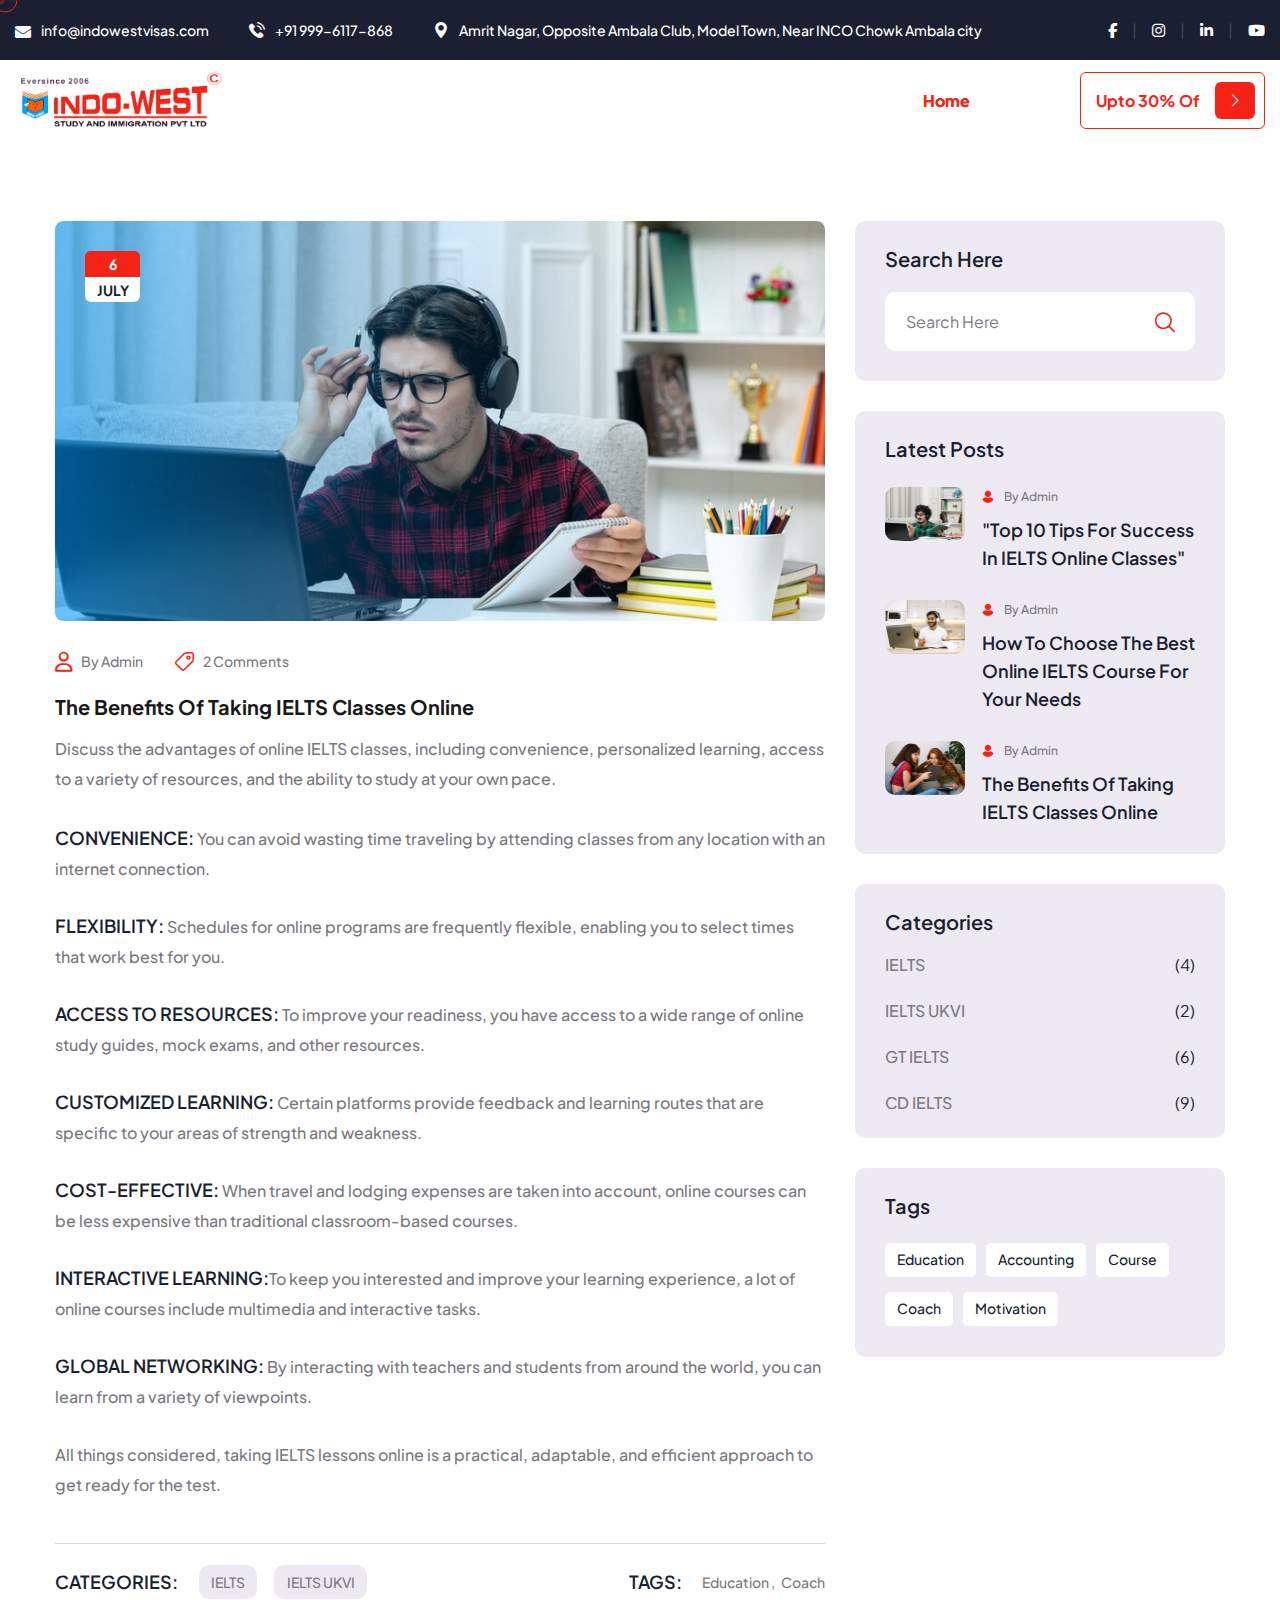
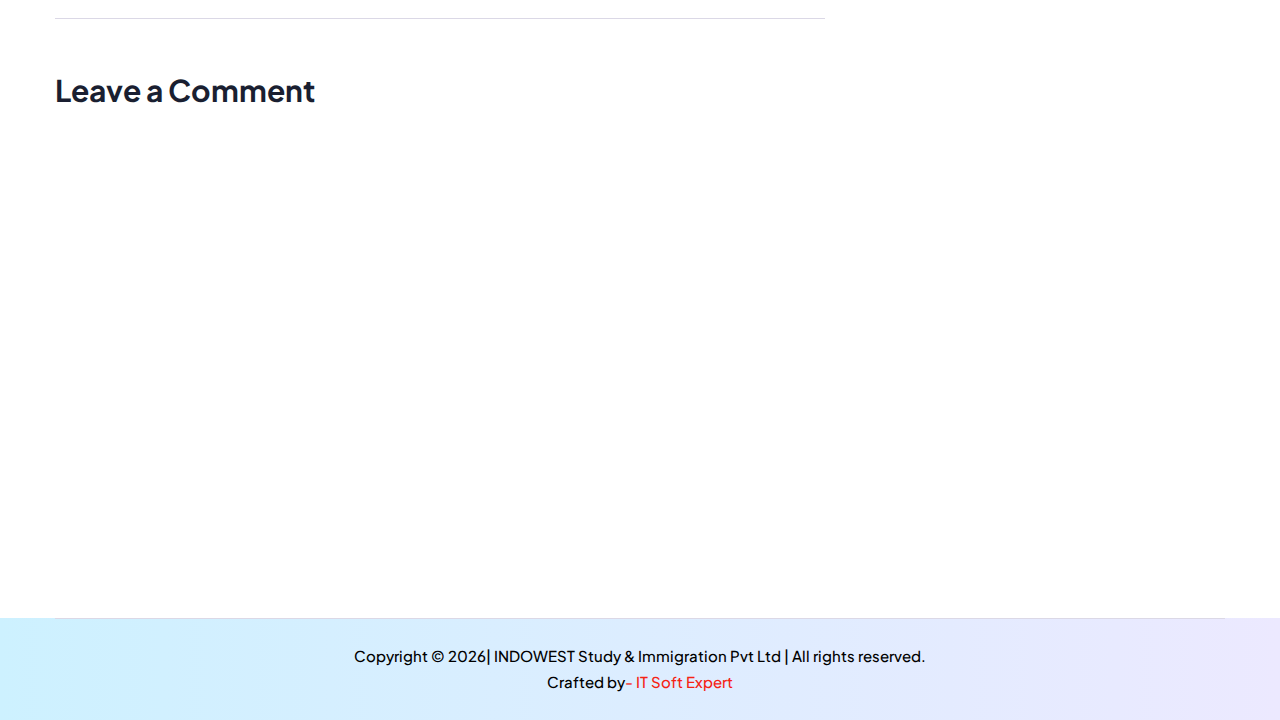
<file: blog-third.html>
<!DOCTYPE html>
<html lang="en">

<head>
    <meta charset="UTF-8" />
    <meta name="viewport" content="width=device-width, initial-scale=1.0" />
    <title>Blog || PTE || French || Institute in Ambala city and
        cantt</title>
    <link rel="apple-touch-icon" sizes="180x180" href="assets/images/favicons/apple-touch-icon.png" />
    <link rel="icon" type="image/png" sizes="32x32" href="assets/images/favicons/apple-touch-icon.png" />
    <link rel="icon" type="image/png" sizes="16x16" href="assets/images/favicons/apple-touch-icon.png" />
    <link rel="manifest" href="assets/images/favicons/site.webmanifest" />
    <meta name="description" content="" />
    <link rel="preconnect" href="https://fonts.googleapis.com/">
    <link rel="preconnect" href="https://fonts.gstatic.com/" crossorigin>
    <link
        href="https://fonts.googleapis.com/css2?family=Alex+Brush&amp;family=Cormorant:ital,wght@0,400;0,500;0,600;0,700;1,400;1,500;1,600;1,700&amp;family=Plus+Jakarta+Sans:ital,wght@0,300;0,400;0,500;0,600;0,700;0,800;1,300;1,400;1,500;1,600;1,700;1,800&amp;display=swap"
        rel="stylesheet">
    <link rel="stylesheet" href="assets/vendors/bootstrap/css/bootstrap.min.css" />
    <link rel="stylesheet" href="assets/vendors/bootstrap-select/bootstrap-select.min.css" />
    <link rel="stylesheet" href="assets/vendors/animate/animate.min.css" />
    <link rel="stylesheet" href="assets/vendors/fontawesome/css/all.min.css" />
    <link rel="stylesheet" href="assets/vendors/jquery-ui/jquery-ui.css" />
    <link rel="stylesheet" href="assets/vendors/jarallax/jarallax.css" />
    <link rel="stylesheet" href="assets/vendors/jquery-magnific-popup/jquery.magnific-popup.css" />
    <link rel="stylesheet" href="assets/vendors/nouislider/nouislider.min.css" />
    <link rel="stylesheet" href="assets/vendors/nouislider/nouislider.pips.css" />
    <link rel="stylesheet" href="assets/vendors/tiny-slider/tiny-slider.css" />
    <link rel="stylesheet" href="assets/vendors/eduhive-icons/style.css" />
    <link rel="stylesheet" href="assets/vendors/owl-carousel/css/owl.carousel.min.css" />
    <link rel="stylesheet" href="assets/vendors/owl-carousel/css/owl.theme.default.min.css" />
    <link rel="stylesheet" href="https://cdnjs.cloudflare.com/ajax/libs/font-awesome/6.5.2/css/all.min.css">
    <link rel="stylesheet" href="assets/css/eduhive.css" />
</head>

<body class="custom-cursor">

    <div class="custom-cursor__cursor"></div>
    <div class="custom-cursor__cursor-two"></div>

    <div class="page-wrapper">
        <div class="topbar">
            <div class="container-fluid">
                <div class="topbar__inner">
                    <ul class="list-unstyled topbar__info">
                        <li>
                            <span class="topbar__info__icon topbar__info__icon--email">
                                <i class="icon-email"></i>
                            </span>
                            <a href="mailto:info@indowestvisas.com">info@indowestvisas.com</a>
                        </li>
                        <li>
                            <span class="topbar__info__icon">
                                <i class="icon-telephone"></i>
                            </span>
                            <a href="tel:+91999-6117-868">+91
                                999-6117-868</a>
                        </li>
                        <li>
                            <span class="topbar__info__icon">
                                <i class="icon-location"></i>
                            </span>
                            <a target="_blank" href="https://www.google.com/maps">Amrit
                                Nagar, Opposite Ambala Club,
                                Model Town,
                                Near INCO Chowk Ambala city</a>
                        </li>
                    </ul>
                    <div class="topbar__social social-links">
                        <a target="_blank" href="https://www.facebook.com/IndoWestAmbala">
                            <i class="fab fa-facebook-f" aria-hidden="true"></i>
                            <span class="sr-only">Facebook</span>
                        </a>
                        <a target="_blank" href="https://www.instagram.com/indoweststudyandimmigration/">
                            <i class="fab fa-instagram" aria-hidden="true"></i>
                            <span class="sr-only">Instagram</span>
                        </a>
                        <a target="_blank" href="https://www.linkedin.com/company/indoweststudyandimmigrationpvtltd/">
                            <i class="fab fa-linkedin-in" aria-hidden="true"></i>
                            <span class="sr-only">Linkedin</span>
                        </a>
                        <a target="_blank" href="https://www.youtube.com/channel/UC8v_0zOOJpC3msbpO9PMhHQ">
                            <i class="fab fa-youtube" aria-hidden="true"></i>
                            <span class="sr-only">Youtube</span>
                        </a>
                    </div>
                </div>
            </div>
        </div>

        <header class="main-header sticky-header sticky-header--normal">
            <div class="container-fluid">
                <div class="main-header__inner">
                    <div class="main-header__logo logo-retina">
                        <a href="index.html">
                            <img src="assets/images/cropped-2.png" alt="eduhive HTML" width="209">
                        </a>
                    </div>
                    <div class="main-header__right">
                        <nav class="main-header__nav main-menu">
                            <ul class="main-menu__list one-page-scroll-menu">
                                <li class="dropdown megamenu scrollToLink current">
                                    <a href="index.html">Home</a>
                                </li>
                            </ul>
                        </nav>
                        <div class="mobile-nav__btn mobile-nav__toggler">
                            <span></span>
                            <span></span>
                            <span></span>
                        </div>
                        <a href="contact.html" class="main-header__btn eduhive-btn eduhive-btn--border">
                            <span>Upto 30% of</span>
                            <span class="eduhive-btn__icon">
                                <span class="eduhive-btn__icon__inner"><i class="icon-right-arrow"></i></span>
                            </span>
                        </a>
                    </div>
                </div>
            </div>
        </header>


        <section class="blog-details-page section-space">
            <div class="container">
                <div class="row gutter-y-60">
                    <div class="col-lg-8">
                        <div class="blog-details">
                            <div class="blog-card blog-card--three wow fadeInUp" data-wow-delay="00ms"
                                data-wow-duration="1500ms">
                                <div class="blog-card__image">
                                    <img src="assets/images/blog/blog-three-img.png" alt="blog details">
                                    <div class="blog-card__date">
                                        <span class="blog-card__date__day">6</span>
                                        <span class="blog-card__date__month">JuLY</span>
                                    </div>
                                </div>
                                <div class="blog-card__content">
                                    <ul class="list-unstyled blog-card__meta">
                                        <li>
                                            <a href="#">
                                                <span class="blog-card__meta__icon">
                                                    <i class="far fa-user"></i>
                                                </span>
                                                by Admin
                                            </a>
                                        </li>
                                        <li>
                                            <a href="#">
                                                <span class="blog-card__meta__icon">
                                                    <i class="icon-comments"></i>
                                                </span>
                                                2 Comments
                                            </a>
                                        </li>
                                    </ul>
                                    <h3 class="blog-card__title">The Benefits of Taking IELTS Classes Online

                                    </h3>

                                    <div class="blog-card__content__inner">
                                        <p class="blog-card__text">Discuss the advantages of online IELTS classes,
                                            including convenience, personalized learning, access to a variety of
                                            resources, and the ability to study at your own pace.</p>
                                        <p class="blog-card__text"></p>
                                    </div>
                                </div>
                            </div>
                            <div class="blog-details__inner">

                                <div class="blog-details__inner__content">
                                    <p class="blog-details__inner__text"><span
                                            class="blog-details__meta__title">Convenience:</span> You can avoid wasting
                                        time traveling by attending classes from any location with an internet
                                        connection.</p>
                                </div>
                                <div class="blog-details__inner__content">
                                    <p class="blog-details__inner__text"><span
                                            class="blog-details__meta__title">Flexibility:</span> Schedules for online
                                        programs are frequently flexible, enabling you to select times that work best
                                        for you.
                                    </p>
                                </div>
                                <div class="blog-details__inner__content">
                                    <p class="blog-details__inner__text"><span class="blog-details__meta__title">Access
                                            to Resources:</span> To
                                        improve your readiness, you have access to a wide range of online study
                                        guides, mock exams, and other resources.
                                    </p>
                                </div>
                                <div class="blog-details__inner__content">
                                    <p class="blog-details__inner__text"><span
                                            class="blog-details__meta__title">Customized Learning:</span> Certain
                                        platforms provide feedback and learning routes that are specific to your areas
                                        of strength and weakness.</p>
                                </div>
                                <div class="blog-details__inner__content">
                                    <p class="blog-details__inner__text"><span
                                            class="blog-details__meta__title">Cost-effective:</span> When travel and
                                        lodging expenses are taken into account, online courses can be less expensive
                                        than traditional
                                        classroom-based courses.
                                    </p>
                                </div>
                                <div class="blog-details__inner__content">
                                    <p class="blog-details__inner__text"><span
                                            class="blog-details__meta__title">Interactive Learning:</span>To keep you
                                        interested and improve your learning experience, a lot of online courses include
                                        multimedia and interactive
                                        tasks.
                                    </p>
                                </div>
                                <div class="blog-details__inner__content">
                                    <p class="blog-details__inner__text"><span class="blog-details__meta__title">Global
                                            networking:</span> By interacting with teachers and students from around the
                                        world, you can learn from a variety of viewpoints.
                                    </p>
                                </div>
                                <div class="blog-details__inner__content">
                                    <p class="blog-details__inner__text">All things considered, taking IELTS lessons
                                        online is a practical, adaptable, and efficient approach to get ready for
                                        the test.</p>
                                </div>

                            </div>

                            <div class="blog-details__meta">
                                <div class="blog-details__categories">
                                    <h4 class="blog-details__meta__title">categories:</h4>

                                    <div class="blog-details__categories__box">
                                        <a href="blog-details-right.html" class="blog-details__categories__btn">IELTS
                                        </a>
                                        <a href="blog-details-right.html" class="blog-details__categories__btn">IELTS
                                            UKVI</a>
                                    </div>

                                </div>
                                <div class="blog-details__tags">
                                    <h4 class="blog-details__meta__title">Tags:</h4>
                                    <div class="blog-details__tags__box">
                                        <a href="blog-details-right.html">education</a>
                                        <a href="blog-details-right.html">coach</a>
                                    </div>
                                </div>
                            </div>
                        </div>

                        <!-- <div class="comments-one">
                            <h3 class="comments-one__title">02 Comments</h3>
                            <ul class="list-unstyled comments-one__list">
                                <li class="comments-one__card wow fadeInUp" data-wow-duration="1500ms">
                                    <div class="comments-one__card__image">
                                        <img src="assets/images/blog/blog-comment-1-1.png" alt="Kevin martin">
                                    </div>
                                    <div class="comments-one__card__content">
                                        <div class="comments-one__card__top">
                                            <div class="comments-one__card__info">
                                                <h3 class="comments-one__card__title">Kevin martin</h3>

                                                <p class="comments-one__card__date">March 20, 2023 at 2:37 PM</p>

                                            </div>
                                            <button type="button" class="comments-one__card__reply">Reply</button>
                                        </div>
                                        <p class="comments-one__card__text">Neque porro est qui dolorem ipsum quia quaed
                                            inventor veritatis et quasi architecto beatae vitae dicta sunt explicabo.
                                            Aelltes port lacus quis enim var</p>
                                    </div>
                                </li>
                                <li class="comments-one__card wow fadeInUp" data-wow-duration="1500ms">
                                    <div class="comments-one__card__image">
                                        <img src="assets/images/blog/blog-comment-1-2.png" alt="Sarah albert">
                                    </div>
                                    <div class="comments-one__card__content">
                                        <div class="comments-one__card__top">
                                            <div class="comments-one__card__info">
                                                <h3 class="comments-one__card__title">Sarah albert</h3>

                                                <p class="comments-one__card__date">June 10, 2023 at 10:00 AM</p>

                                            </div>
                                            <button type="button" class="comments-one__card__reply">Reply</button>
                                        </div>
                                        <p class="comments-one__card__text">Moving the goalposts sorry i was triple
                                            muted, so what do you feel you would bring to the table if you were hired
                                            for this position. A better understanding</p>

                                    </div>
                                </li>
                            </ul>
                        </div> -->

                        <div class="comments-form">
                            <h3 class="comments-form__title">Leave a Comment</h3>
                            <form action="https://pixydrops.com/eduhive-html/assets/inc/sendemail.php"
                                class="comments-form__form contact-form-validated form-one">
                                <div class="form-one__group">
                                    <div class="form-one__control wow fadeInUp" data-wow-duration="1500ms"
                                        data-wow-delay="00ms">
                                        <input type="text" name="name" placeholder="Your Name">
                                    </div>
                                    <div class="form-one__control wow fadeInUp" data-wow-duration="1500ms"
                                        data-wow-delay="50ms">
                                        <input type="email" name="email" placeholder="Your Email">
                                    </div>
                                    <div class="form-one__control form-one__control--full wow fadeInUp"
                                        data-wow-duration="1500ms" data-wow-delay="100ms">
                                        <textarea name="message" placeholder="Write Message . ."></textarea>
                                    </div>
                                    <div class="form-one__control form-one__control--full wow fadeInUp"
                                        data-wow-duration="1500ms" data-wow-delay="150ms">
                                        <button type="submit"
                                            class="comments-form__btn eduhive-btn eduhive-btn--normal"><span>Post
                                                Comment</span></button>
                                    </div>
                                </div>
                            </form>
                            <div class="result"></div>
                        </div>
                    </div>
                    <div class="col-lg-4">
                        <div class="sidebar">
                            <aside class="widget-area">
                                <div class="sidebar__form sidebar__single">
                                    <h4 class="sidebar__title sidebar__form__title">search here</h4>

                                    <form action="#" class="sidebar__search">
                                        <input type="text" placeholder="Search Here" />
                                        <button type="submit" aria-label="search submit" class="sidebar__search__icon">
                                            <i class="icon-search"></i>
                                        </button>
                                    </form>
                                </div>
                                <div class="sidebar__posts-wrapper sidebar__single">
                                    <h4 class="sidebar__title sidebar__posts-title">Latest posts</h4>

                                    <ul class="sidebar__posts list-unstyled">
                                        <li class="sidebar__posts__item">
                                            <div class="sidebar__posts__image">
                                                <img src="assets/images/blog/blog-1.png" alt="latest post">
                                            </div>
                                            <div class="sidebar__posts__content">
                                                <div class="sidebar__posts__meta"><a href="#">
                                                        <span class="sidebar__posts__meta__icon">
                                                            <i class="icon-user"></i>
                                                        </span>
                                                        By Admin</a></div>
                                                <h4 class="sidebar__posts__title"><a href="blog-one.html">"Top
                                                        10 Tips for Success in IELTS Online Classes"
                                                    </a></h4>
                                            </div>
                                        </li>
                                        <li class="sidebar__posts__item">
                                            <div class="sidebar__posts__image">
                                                <img src="assets/images/blog/blog-2.png" alt="latest post">
                                            </div>
                                            <div class="sidebar__posts__content">
                                                <div class="sidebar__posts__meta"><a href="#">
                                                        <span class="sidebar__posts__meta__icon">
                                                            <i class="icon-user"></i>
                                                        </span>
                                                        By Admin</a></div>
                                                <h4 class="sidebar__posts__title"><a href="blog-two.html">How
                                                        to Choose the Best Online IELTS Course for Your Needs
                                                    </a></h4>
                                            </div>
                                        </li>
                                        <li class="sidebar__posts__item">
                                            <div class="sidebar__posts__image">
                                                <img src="assets/images/blog/blog-3.png" alt="latest post">
                                            </div>
                                            <div class="sidebar__posts__content">
                                                <div class="sidebar__posts__meta"><a href="#">
                                                        <span class="sidebar__posts__meta__icon">
                                                            <i class="icon-user"></i>
                                                        </span>
                                                        By Admin</a></div>
                                                <h4 class="sidebar__posts__title"><a href="blog-third.html">The
                                                        Benefits of Taking IELTS Classes Online
                                                    </a></h4>
                                            </div>
                                        </li>
                                    </ul>
                                </div>
                                <div class="sidebar__categories-wrapper sidebar__single">
                                    <h4 class="sidebar__title">Categories</h4>
                                    <ul class="sidebar__categories list-unstyled">
                                        <li><a href="blog-details-right.html">IELTS <span>(4)</span></a></li>
                                        <li><a href="blog-details-right.html">IELTS UKVI <span>(2)</span></a></li>
                                        <li><a href="blog-details-right.html">GT IELTS <span>(6)</span></a></li>
                                        <li><a href="blog-details-right.html">CD IELTS <span>(9)</span></a></li>
                                    </ul>
                                </div>
                                <div class="sidebar__tags-wrapper sidebar__single">
                                    <h4 class="sidebar__title">Tags</h4>
                                    <div class="sidebar__tags">
                                        <a href="blog-details-right.html">education</a>
                                        <a href="blog-details-right.html">accounting</a>
                                        <a href="blog-details-right.html">course</a>
                                        <a href="blog-details-right.html">coach</a>
                                        <a href="blog-details-right.html">motivation</a>
                                    </div>
                                </div>
                            </aside>
                        </div>
                    </div>
                </div>
            </div>
        </section>

        <!-- footer section start -->
        <footer class="main-footer">

            <div class="main-footer__bottom">
                <div class="container">
                    <div class="main-footer__bottom__inner">
                        <p class="main-footer__copyright">
                            Copyright © <span class="dynamic-year"> 2024 </span>| INDOWEST Study & Immigration Pvt Ltd |
                            All rights reserved.<br><span>Crafted by</span><a href="https://itsoftexpert.com/">- IT Soft
                                Expert</a>
                        </p>
                    </div>
                </div>
            </div>
        </footer>
        <!-- footer section end -->

    </div>

    <div class="mobile-nav__wrapper">
        <div class="mobile-nav__overlay mobile-nav__toggler"></div>
        <div class="mobile-nav__content">
            <span class="mobile-nav__close mobile-nav__toggler"><i class="icon-close"></i></span>
            <div class="logo-box logo-retina">
                <a href="index.html" aria-label="logo image">
                    <img src="assets/images/Indo-west.png" width="209" alt />
                </a>
            </div>
            <div class="mobile-nav__container"></div>
            <ul class="mobile-nav__contact list-unstyled">
                <li>
                    <span class="mobile-nav__contact__icon"><i class="fa fa-envelope"></i></span>
                    <a href="mailto:info@indowestvisas.com">info@indowestvisas.com</a>
                </li>
                <li>
                    <span class="mobile-nav__contact__icon"><i class="fa fa-phone-alt"></i></span>
                    <a href="tel:+91999-6117-868">+91 999-6117-868</a>
                </li>
            </ul>
            <div class="mobile-nav__social social-links-two">
                <a target="_blank" href="https://www.facebook.com/IndoWestAmbala">
                    <span class="social-links-two__icon">
                        <i class="fab fa-facebook-f" aria-hidden="true"></i>
                    </span>
                    <span class="sr-only">Facebook</span>
                </a>
                <a target="_blank" href="https://www.instagram.com/indoweststudyandimmigration/">
                    <span class="social-links-two__icon">
                        <i class="fab fa-instagram" aria-hidden="true"></i>
                    </span>
                    <span class="sr-only">Instagram</span>
                </a>
                <a target="_blank" href="https://www.linkedin.com/company/indoweststudyandimmigrationpvtltd/">
                    <i class="fab fa-linkedin-in" aria-hidden="true"></i>
                    <span class="sr-only">Linkedin</span>
                </a>

                <a target="_blank" href="https://www.youtube.com/channel/UC8v_0zOOJpC3msbpO9PMhHQ">
                    <span class="social-links-two__icon">
                        <i class="fab fa-youtube" aria-hidden="true"></i>
                    </span>
                    <span class="sr-only">Youtube</span>
                </a>
            </div>
        </div>
    </div>

    <a href="#" data-target="html" class="scroll-to-target scroll-to-top">
        <span class="scroll-to-top__text">back top</span>
        <span class="scroll-to-top__wrapper"><span class="scroll-to-top__inner"></span></span>
    </a>

    <script src="assets/vendors/jquery/jquery-3.7.0.min.js"></script>
    <script src="assets/vendors/bootstrap/js/bootstrap.bundle.min.js"></script>
    <script src="assets/vendors/bootstrap-select/bootstrap-select.min.js"></script>
    <script src="assets/vendors/jarallax/jarallax.min.js"></script>
    <script src="assets/vendors/jquery-ui/jquery-ui.js"></script>
    <script src="assets/vendors/jquery-ajaxchimp/jquery.ajaxchimp.min.js"></script>
    <script src="assets/vendors/jquery-appear/jquery.appear.min.js"></script>
    <script src="assets/vendors/jquery-circle-progress/jquery.circle-progress.min.js"></script>
    <script src="assets/vendors/jquery-magnific-popup/jquery.magnific-popup.min.js"></script>
    <script src="assets/vendors/jquery-validate/jquery.validate.min.js"></script>
    <script src="assets/vendors/nouislider/nouislider.min.js"></script>
    <script src="assets/vendors/tiny-slider/tiny-slider.js"></script>
    <script src="assets/vendors/wnumb/wNumb.min.js"></script>
    <script src="assets/vendors/owl-carousel/js/owl.carousel.min.js"></script>
    <script src="assets/vendors/owl-carousel/js/owlcarousel2-filter.min.js"></script>
    <script src="assets/vendors/owl-carousel/js/owlcarousel2-progressbar.js"></script>
    <script src="assets/vendors/wow/wow.js"></script>
    <script src="assets/vendors/imagesloaded/imagesloaded.min.js"></script>
    <script src="assets/vendors/isotope/isotope.js"></script>
    <script src="assets/vendors/countdown/countdown.min.js"></script>
    <script src="assets/vendors/jquery-circleType/jquery.circleType.js"></script>
    <script src="assets/vendors/jquery-lettering/jquery.lettering.min.js"></script>
    <script src="assets/js/eduhive.js"></script>
    <script type="text/javascript">
        var Tawk_API = Tawk_API || {}, Tawk_LoadStart = new Date();
        (function () {
            var s1 = document.createElement("script"), s0 = document.getElementsByTagName("script")[0];
            s1.async = true;
            s1.src = 'https://embed.tawk.to/668051a49d7f358570d55beb/1i1ijtr1q';
            s1.charset = 'UTF-8';
            s1.setAttribute('crossorigin', '*');
            s0.parentNode.insertBefore(s1, s0);
        })();
    </script>
</body>

</html>
</file>
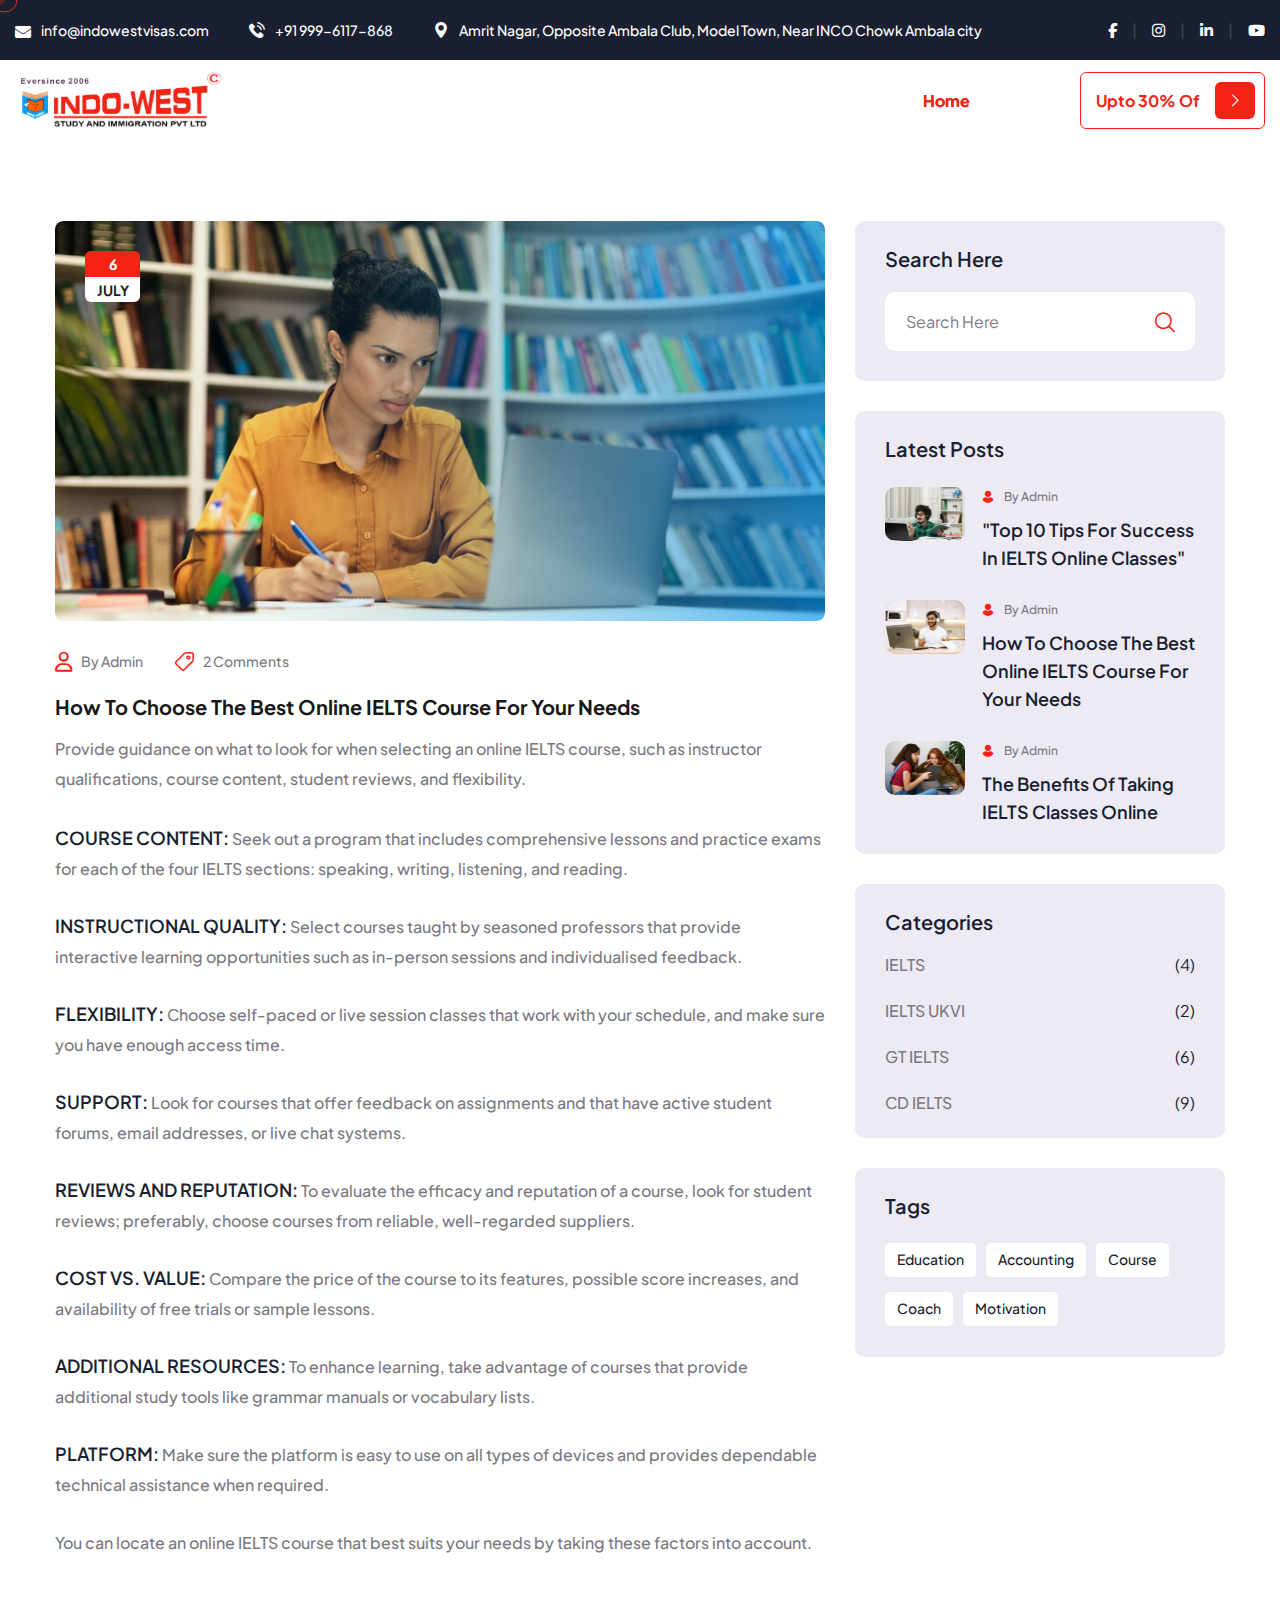
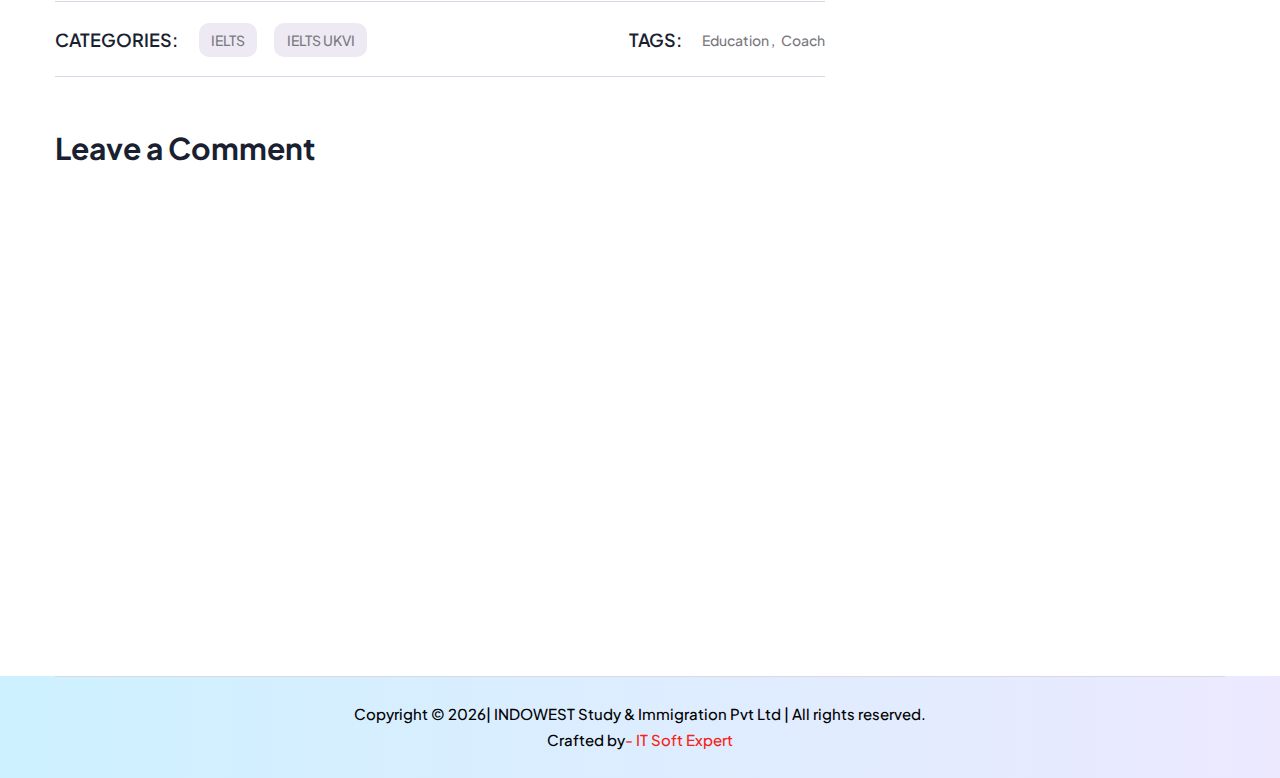
<file: blog-two.html>
<!DOCTYPE html>
<html lang="en">

<head>
    <meta charset="UTF-8" />
    <meta name="viewport" content="width=device-width, initial-scale=1.0" />
    <title>Blog || PTE || French || Institute in Ambala city and
        cantt</title>
    <link rel="apple-touch-icon" sizes="180x180" href="assets/images/favicons/apple-touch-icon.png" />
    <link rel="icon" type="image/png" sizes="32x32" href="assets/images/favicons/apple-touch-icon.png" />
    <link rel="icon" type="image/png" sizes="16x16" href="assets/images/favicons/apple-touch-icon.png" />
    <link rel="manifest" href="assets/images/favicons/site.webmanifest" />
    <meta name="description" content="" />
    <link rel="preconnect" href="https://fonts.googleapis.com/">
    <link rel="preconnect" href="https://fonts.gstatic.com/" crossorigin>
    <link
        href="https://fonts.googleapis.com/css2?family=Alex+Brush&amp;family=Cormorant:ital,wght@0,400;0,500;0,600;0,700;1,400;1,500;1,600;1,700&amp;family=Plus+Jakarta+Sans:ital,wght@0,300;0,400;0,500;0,600;0,700;0,800;1,300;1,400;1,500;1,600;1,700;1,800&amp;display=swap"
        rel="stylesheet">
    <link rel="stylesheet" href="assets/vendors/bootstrap/css/bootstrap.min.css" />
    <link rel="stylesheet" href="assets/vendors/bootstrap-select/bootstrap-select.min.css" />
    <link rel="stylesheet" href="assets/vendors/animate/animate.min.css" />
    <link rel="stylesheet" href="assets/vendors/fontawesome/css/all.min.css" />
    <link rel="stylesheet" href="assets/vendors/jquery-ui/jquery-ui.css" />
    <link rel="stylesheet" href="assets/vendors/jarallax/jarallax.css" />
    <link rel="stylesheet" href="assets/vendors/jquery-magnific-popup/jquery.magnific-popup.css" />
    <link rel="stylesheet" href="assets/vendors/nouislider/nouislider.min.css" />
    <link rel="stylesheet" href="assets/vendors/nouislider/nouislider.pips.css" />
    <link rel="stylesheet" href="assets/vendors/tiny-slider/tiny-slider.css" />
    <link rel="stylesheet" href="assets/vendors/eduhive-icons/style.css" />
    <link rel="stylesheet" href="assets/vendors/owl-carousel/css/owl.carousel.min.css" />
    <link rel="stylesheet" href="assets/vendors/owl-carousel/css/owl.theme.default.min.css" />
    <link rel="stylesheet" href="https://cdnjs.cloudflare.com/ajax/libs/font-awesome/6.5.2/css/all.min.css">
    <link rel="stylesheet" href="assets/css/eduhive.css" />
</head>

<body class="custom-cursor">

    <div class="custom-cursor__cursor"></div>
    <div class="custom-cursor__cursor-two"></div>

    <div class="page-wrapper">
        <div class="topbar">
            <div class="container-fluid">
                <div class="topbar__inner">
                    <ul class="list-unstyled topbar__info">
                        <li>
                            <span class="topbar__info__icon topbar__info__icon--email">
                                <i class="icon-email"></i>
                            </span>
                            <a href="mailto:info@indowestvisas.com">info@indowestvisas.com</a>
                        </li>
                        <li>
                            <span class="topbar__info__icon">
                                <i class="icon-telephone"></i>
                            </span>
                            <a href="tel:+91999-6117-868">+91
                                999-6117-868</a>
                        </li>
                        <li>
                            <span class="topbar__info__icon">
                                <i class="icon-location"></i>
                            </span>
                            <a target="_blank" href="https://www.google.com/maps">Amrit
                                Nagar, Opposite Ambala Club,
                                Model Town,
                                Near INCO Chowk Ambala city</a>
                        </li>
                    </ul>
                    <div class="topbar__social social-links">
                        <a target="_blank" href="https://www.facebook.com/IndoWestAmbala">
                            <i class="fab fa-facebook-f" aria-hidden="true"></i>
                            <span class="sr-only">Facebook</span>
                        </a>
                        <a target="_blank" href="https://www.instagram.com/indoweststudyandimmigration/">
                            <i class="fab fa-instagram" aria-hidden="true"></i>
                            <span class="sr-only">Instagram</span>
                        </a>
                        <a target="_blank" href="https://www.linkedin.com/company/indoweststudyandimmigrationpvtltd/">
                            <i class="fab fa-linkedin-in" aria-hidden="true"></i>
                            <span class="sr-only">Linkedin</span>
                        </a>
                        <a target="_blank" href="https://www.youtube.com/channel/UC8v_0zOOJpC3msbpO9PMhHQ">
                            <i class="fab fa-youtube" aria-hidden="true"></i>
                            <span class="sr-only">Youtube</span>
                        </a>
                    </div>
                </div>
            </div>
        </div>

        <header class="main-header sticky-header sticky-header--normal">
            <div class="container-fluid">
                <div class="main-header__inner">
                    <div class="main-header__logo logo-retina">
                        <a href="index.html">
                            <img src="assets/images/cropped-2.png" alt="eduhive HTML" width="209">
                        </a>
                    </div>
                    <div class="main-header__right">
                        <nav class="main-header__nav main-menu">
                            <ul class="main-menu__list one-page-scroll-menu">
                                <li class="dropdown megamenu scrollToLink current">
                                    <a href="index.html">Home</a>
                                </li>
                            </ul>
                        </nav>
                        <div class="mobile-nav__btn mobile-nav__toggler">
                            <span></span>
                            <span></span>
                            <span></span>
                        </div>
                        <a href="contact.html" class="main-header__btn eduhive-btn eduhive-btn--border">
                            <span>Upto 30% of</span>
                            <span class="eduhive-btn__icon">
                                <span class="eduhive-btn__icon__inner"><i class="icon-right-arrow"></i></span>
                            </span>
                        </a>
                    </div>
                </div>
            </div>
        </header>


        <section class="blog-details-page section-space">
            <div class="container">
                <div class="row gutter-y-60">
                    <div class="col-lg-8">
                        <div class="blog-details">
                            <div class="blog-card blog-card--three wow fadeInUp" data-wow-delay="00ms"
                                data-wow-duration="1500ms">
                                <div class="blog-card__image">
                                    <img src="assets/images/blog/blog-two-img.png" alt="blog details">
                                    <div class="blog-card__date">
                                        <span class="blog-card__date__day">6</span>
                                        <span class="blog-card__date__month">JuLY</span>
                                    </div>
                                </div>
                                <div class="blog-card__content">
                                    <ul class="list-unstyled blog-card__meta">
                                        <li>
                                            <a href="#">
                                                <span class="blog-card__meta__icon">
                                                    <i class="far fa-user"></i>
                                                </span>
                                                by Admin
                                            </a>
                                        </li>
                                        <li>
                                            <a href="#">
                                                <span class="blog-card__meta__icon">
                                                    <i class="icon-comments"></i>
                                                </span>
                                                2 Comments
                                            </a>
                                        </li>
                                    </ul>
                                    <h3 class="blog-card__title">How to Choose the Best Online IELTS Course for Your
                                        Needs
                                    </h3>

                                    <div class="blog-card__content__inner">
                                        <p class="blog-card__text">Provide guidance on what to look for when selecting
                                            an online IELTS course, such as instructor qualifications, course
                                            content, student reviews, and flexibility.</p>
                                        <p class="blog-card__text"></p>
                                    </div>
                                </div>
                            </div>
                            <div class="blog-details__inner">
                                <div class="blog-details__inner__content">
                                    <p class="blog-details__inner__text"><span class="blog-details__meta__title">Course
                                            Content:</span> Seek out a program
                                        that
                                        includes comprehensive lessons and practice exams for each of the four IELTS
                                        sections: speaking, writing, listening, and reading.</p>
                                </div>
                                <div class="blog-details__inner__content">
                                    <p class="blog-details__inner__text"><span
                                            class="blog-details__meta__title">Instructional Quality:</span> Select
                                        courses taught by
                                        seasoned professors that provide interactive learning opportunities such
                                        as in-person sessions and individualised feedback.</p>
                                </div>
                                <div class="blog-details__inner__content">
                                    <p class="blog-details__inner__text"><span
                                            class="blog-details__meta__title">Flexibility:</span> Choose self-paced or
                                        live session
                                        classes that work with your schedule, and make sure you have enough
                                        access time.
                                    </p>
                                </div>
                                <div class="blog-details__inner__content">
                                    <p class="blog-details__inner__text"><span
                                            class="blog-details__meta__title">Support:</span> Look for courses that
                                        offer feedback
                                        on assignments and that have active student forums, email addresses, or
                                        live chat systems.
                                    </p>
                                </div>
                                <div class="blog-details__inner__content">
                                    <p class="blog-details__inner__text"><span class="blog-details__meta__title">Reviews
                                            and Reputation:</span> To evaluate the
                                        efficacy and reputation of a course, look for student reviews; preferably,
                                        choose courses from reliable, well-regarded suppliers.</p>
                                </div>
                                <div class="blog-details__inner__content">
                                    <p class="blog-details__inner__text"><span class="blog-details__meta__title">Cost
                                            vs. Value:</span> Compare the price of the course
                                        to its features, possible score increases, and availability of free
                                        trials or sample lessons.
                                    </p>
                                </div>
                                <div class="blog-details__inner__content">
                                    <p class="blog-details__inner__text"><span
                                            class="blog-details__meta__title">Additional Resources:</span> To enhance
                                        learning, take
                                        advantage of courses that provide additional study tools like grammar
                                        manuals or vocabulary lists.
                                    </p>
                                </div>
                                <div class="blog-details__inner__content">
                                    <p class="blog-details__inner__text"><span
                                            class="blog-details__meta__title">Platform:</span> Make sure the platform is
                                        easy to use
                                        on all types of devices and provides dependable technical assistance
                                        when required.
                                    </p>
                                </div>
                                <div class="blog-details__inner__content">
                                    <p class="blog-details__inner__text">You can locate an online IELTS course that best
                                        suits your needs by taking these factors into account.</p>
                                </div>

                            </div>

                            <div class="blog-details__meta">
                                <div class="blog-details__categories">
                                    <h4 class="blog-details__meta__title">categories:</h4>

                                    <div class="blog-details__categories__box">
                                        <a href="blog-details-right.html" class="blog-details__categories__btn">IELTS
                                        </a>
                                        <a href="blog-details-right.html" class="blog-details__categories__btn">IELTS
                                            UKVI</a>
                                    </div>

                                </div>
                                <div class="blog-details__tags">
                                    <h4 class="blog-details__meta__title">Tags:</h4>
                                    <div class="blog-details__tags__box">
                                        <a href="blog-details-right.html">education</a>
                                        <a href="blog-details-right.html">coach</a>
                                    </div>
                                </div>
                            </div>
                        </div>

                        <!-- <div class="comments-one">
                            <h3 class="comments-one__title">02 Comments</h3>
                            <ul class="list-unstyled comments-one__list">
                                <li class="comments-one__card wow fadeInUp" data-wow-duration="1500ms">
                                    <div class="comments-one__card__image">
                                        <img src="assets/images/blog/blog-comment-1-1.png" alt="Kevin martin">
                                    </div>
                                    <div class="comments-one__card__content">
                                        <div class="comments-one__card__top">
                                            <div class="comments-one__card__info">
                                                <h3 class="comments-one__card__title">Kevin martin</h3>

                                                <p class="comments-one__card__date">March 20, 2023 at 2:37 PM</p>

                                            </div>
                                            <button type="button" class="comments-one__card__reply">Reply</button>
                                        </div>
                                        <p class="comments-one__card__text">Neque porro est qui dolorem ipsum quia quaed
                                            inventor veritatis et quasi architecto beatae vitae dicta sunt explicabo.
                                            Aelltes port lacus quis enim var</p>
                                    </div>
                                </li>
                                <li class="comments-one__card wow fadeInUp" data-wow-duration="1500ms">
                                    <div class="comments-one__card__image">
                                        <img src="assets/images/blog/blog-comment-1-2.png" alt="Sarah albert">
                                    </div>
                                    <div class="comments-one__card__content">
                                        <div class="comments-one__card__top">
                                            <div class="comments-one__card__info">
                                                <h3 class="comments-one__card__title">Sarah albert</h3>

                                                <p class="comments-one__card__date">June 10, 2023 at 10:00 AM</p>

                                            </div>
                                            <button type="button" class="comments-one__card__reply">Reply</button>
                                        </div>
                                        <p class="comments-one__card__text">Moving the goalposts sorry i was triple
                                            muted, so what do you feel you would bring to the table if you were hired
                                            for this position. A better understanding</p>

                                    </div>
                                </li>
                            </ul>
                        </div> -->

                        <div class="comments-form">
                            <h3 class="comments-form__title">Leave a Comment</h3>
                            <form action="https://pixydrops.com/eduhive-html/assets/inc/sendemail.php"
                                class="comments-form__form contact-form-validated form-one">
                                <div class="form-one__group">
                                    <div class="form-one__control wow fadeInUp" data-wow-duration="1500ms"
                                        data-wow-delay="00ms">
                                        <input type="text" name="name" placeholder="Your Name">
                                    </div>
                                    <div class="form-one__control wow fadeInUp" data-wow-duration="1500ms"
                                        data-wow-delay="50ms">
                                        <input type="email" name="email" placeholder="Your Email">
                                    </div>
                                    <div class="form-one__control form-one__control--full wow fadeInUp"
                                        data-wow-duration="1500ms" data-wow-delay="100ms">
                                        <textarea name="message" placeholder="Write Message . ."></textarea>
                                    </div>
                                    <div class="form-one__control form-one__control--full wow fadeInUp"
                                        data-wow-duration="1500ms" data-wow-delay="150ms">
                                        <button type="submit"
                                            class="comments-form__btn eduhive-btn eduhive-btn--normal"><span>Post
                                                Comment</span></button>
                                    </div>
                                </div>
                            </form>
                            <div class="result"></div>
                        </div>
                    </div>
                    <div class="col-lg-4">
                        <div class="sidebar">
                            <aside class="widget-area">
                                <div class="sidebar__form sidebar__single">
                                    <h4 class="sidebar__title sidebar__form__title">search here</h4>

                                    <form action="#" class="sidebar__search">
                                        <input type="text" placeholder="Search Here" />
                                        <button type="submit" aria-label="search submit" class="sidebar__search__icon">
                                            <i class="icon-search"></i>
                                        </button>
                                    </form>
                                </div>
                                <div class="sidebar__posts-wrapper sidebar__single">
                                    <h4 class="sidebar__title sidebar__posts-title">Latest posts</h4>

                                    <ul class="sidebar__posts list-unstyled">
                                        <li class="sidebar__posts__item">
                                            <div class="sidebar__posts__image">
                                                <img src="assets/images/blog/blog-1.png" alt="latest post">
                                            </div>
                                            <div class="sidebar__posts__content">
                                                <div class="sidebar__posts__meta"><a href="#">
                                                        <span class="sidebar__posts__meta__icon">
                                                            <i class="icon-user"></i>
                                                        </span>
                                                        By Admin</a></div>
                                                <h4 class="sidebar__posts__title"><a href="blog-one.html">"Top
                                                        10 Tips for Success in IELTS Online Classes"
                                                    </a></h4>
                                            </div>
                                        </li>
                                        <li class="sidebar__posts__item">
                                            <div class="sidebar__posts__image">
                                                <img src="assets/images/blog/blog-2.png" alt="latest post">
                                            </div>
                                            <div class="sidebar__posts__content">
                                                <div class="sidebar__posts__meta"><a href="#">
                                                        <span class="sidebar__posts__meta__icon">
                                                            <i class="icon-user"></i>
                                                        </span>
                                                        By Admin</a></div>
                                                <h4 class="sidebar__posts__title"><a href="blog-two.html">How
                                                        to Choose the Best Online IELTS Course for Your Needs
                                                    </a></h4>
                                            </div>
                                        </li>
                                        <li class="sidebar__posts__item">
                                            <div class="sidebar__posts__image">
                                                <img src="assets/images/blog/blog-3.png" alt="latest post">
                                            </div>
                                            <div class="sidebar__posts__content">
                                                <div class="sidebar__posts__meta"><a href="#">
                                                        <span class="sidebar__posts__meta__icon">
                                                            <i class="icon-user"></i>
                                                        </span>
                                                        By Admin</a></div>
                                                <h4 class="sidebar__posts__title"><a href="blog-third.html">The
                                                        Benefits of Taking IELTS Classes Online
                                                    </a></h4>
                                            </div>
                                        </li>
                                    </ul>
                                </div>
                                <div class="sidebar__categories-wrapper sidebar__single">
                                    <h4 class="sidebar__title">Categories</h4>
                                    <ul class="sidebar__categories list-unstyled">
                                        <li><a href="blog-details-right.html">IELTS <span>(4)</span></a></li>
                                        <li><a href="blog-details-right.html">IELTS UKVI <span>(2)</span></a></li>
                                        <li><a href="blog-details-right.html">GT IELTS <span>(6)</span></a></li>
                                        <li><a href="blog-details-right.html">CD IELTS <span>(9)</span></a></li>
                                    </ul>
                                </div>
                                <div class="sidebar__tags-wrapper sidebar__single">
                                    <h4 class="sidebar__title">Tags</h4>
                                    <div class="sidebar__tags">
                                        <a href="blog-details-right.html">education</a>
                                        <a href="blog-details-right.html">accounting</a>
                                        <a href="blog-details-right.html">course</a>
                                        <a href="blog-details-right.html">coach</a>
                                        <a href="blog-details-right.html">motivation</a>
                                    </div>
                                </div>
                            </aside>
                        </div>
                    </div>
                </div>
            </div>
        </section>

        <!-- footer section start -->
        <footer class="main-footer">

            <div class="main-footer__bottom">
                <div class="container">
                    <div class="main-footer__bottom__inner">
                        <p class="main-footer__copyright">
                            Copyright © <span class="dynamic-year"> 2024 </span>| INDOWEST Study & Immigration Pvt Ltd |
                            All rights reserved.<br><span>Crafted by</span><a href="https://itsoftexpert.com/">- IT Soft
                                Expert</a>
                        </p>
                    </div>
                </div>
            </div>
        </footer>
        <!-- footer section end -->

    </div>

    <div class="mobile-nav__wrapper">
        <div class="mobile-nav__overlay mobile-nav__toggler"></div>
        <div class="mobile-nav__content">
            <span class="mobile-nav__close mobile-nav__toggler"><i class="icon-close"></i></span>
            <div class="logo-box logo-retina">
                <a href="index.html" aria-label="logo image">
                    <img src="assets/images/Indo-west.png" width="209" alt />
                </a>
            </div>
            <div class="mobile-nav__container"></div>
            <ul class="mobile-nav__contact list-unstyled">
                <li>
                    <span class="mobile-nav__contact__icon"><i class="fa fa-envelope"></i></span>
                    <a href="mailto:info@indowestvisas.com">info@indowestvisas.com</a>
                </li>
                <li>
                    <span class="mobile-nav__contact__icon"><i class="fa fa-phone-alt"></i></span>
                    <a href="tel:+91999-6117-868">+91 999-6117-868</a>
                </li>
            </ul>
            <div class="mobile-nav__social social-links-two">
                <a target="_blank" href="https://www.facebook.com/IndoWestAmbala">
                    <span class="social-links-two__icon">
                        <i class="fab fa-facebook-f" aria-hidden="true"></i>
                    </span>
                    <span class="sr-only">Facebook</span>
                </a>
                <a target="_blank" href="https://www.instagram.com/indoweststudyandimmigration/">
                    <span class="social-links-two__icon">
                        <i class="fab fa-instagram" aria-hidden="true"></i>
                    </span>
                    <span class="sr-only">Instagram</span>
                </a>
                <a target="_blank" href="https://www.linkedin.com/company/indoweststudyandimmigrationpvtltd/">
                    <i class="fab fa-linkedin-in" aria-hidden="true"></i>
                    <span class="sr-only">Linkedin</span>
                </a>

                <a target="_blank" href="https://www.youtube.com/channel/UC8v_0zOOJpC3msbpO9PMhHQ">
                    <span class="social-links-two__icon">
                        <i class="fab fa-youtube" aria-hidden="true"></i>
                    </span>
                    <span class="sr-only">Youtube</span>
                </a>
            </div>
        </div>
    </div>

    <a href="#" data-target="html" class="scroll-to-target scroll-to-top">
        <span class="scroll-to-top__text">back top</span>
        <span class="scroll-to-top__wrapper"><span class="scroll-to-top__inner"></span></span>
    </a>

    <script src="assets/vendors/jquery/jquery-3.7.0.min.js"></script>
    <script src="assets/vendors/bootstrap/js/bootstrap.bundle.min.js"></script>
    <script src="assets/vendors/bootstrap-select/bootstrap-select.min.js"></script>
    <script src="assets/vendors/jarallax/jarallax.min.js"></script>
    <script src="assets/vendors/jquery-ui/jquery-ui.js"></script>
    <script src="assets/vendors/jquery-ajaxchimp/jquery.ajaxchimp.min.js"></script>
    <script src="assets/vendors/jquery-appear/jquery.appear.min.js"></script>
    <script src="assets/vendors/jquery-circle-progress/jquery.circle-progress.min.js"></script>
    <script src="assets/vendors/jquery-magnific-popup/jquery.magnific-popup.min.js"></script>
    <script src="assets/vendors/jquery-validate/jquery.validate.min.js"></script>
    <script src="assets/vendors/nouislider/nouislider.min.js"></script>
    <script src="assets/vendors/tiny-slider/tiny-slider.js"></script>
    <script src="assets/vendors/wnumb/wNumb.min.js"></script>
    <script src="assets/vendors/owl-carousel/js/owl.carousel.min.js"></script>
    <script src="assets/vendors/owl-carousel/js/owlcarousel2-filter.min.js"></script>
    <script src="assets/vendors/owl-carousel/js/owlcarousel2-progressbar.js"></script>
    <script src="assets/vendors/wow/wow.js"></script>
    <script src="assets/vendors/imagesloaded/imagesloaded.min.js"></script>
    <script src="assets/vendors/isotope/isotope.js"></script>
    <script src="assets/vendors/countdown/countdown.min.js"></script>
    <script src="assets/vendors/jquery-circleType/jquery.circleType.js"></script>
    <script src="assets/vendors/jquery-lettering/jquery.lettering.min.js"></script>
    <script src="assets/js/eduhive.js"></script>
    <script type="text/javascript">
        var Tawk_API = Tawk_API || {}, Tawk_LoadStart = new Date();
        (function () {
            var s1 = document.createElement("script"), s0 = document.getElementsByTagName("script")[0];
            s1.async = true;
            s1.src = 'https://embed.tawk.to/668051a49d7f358570d55beb/1i1ijtr1q';
            s1.charset = 'UTF-8';
            s1.setAttribute('crossorigin', '*');
            s0.parentNode.insertBefore(s1, s0);
        })();
    </script>
</body>

</html>
</file>
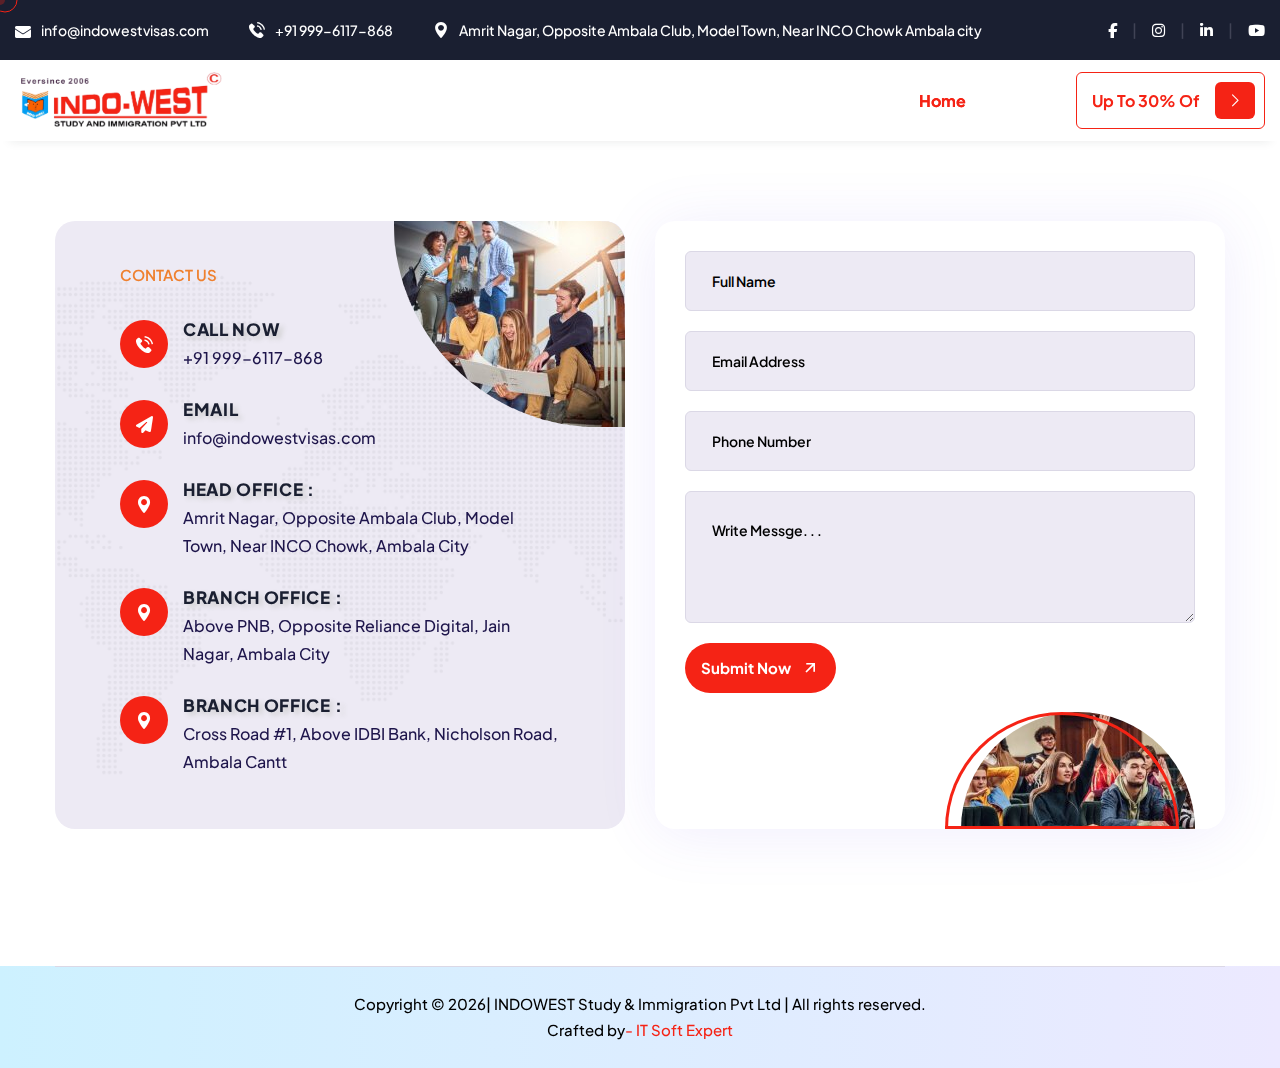
<file: contact.html>
<!DOCTYPE html>
<html lang="en">

<head>
    <meta charset="UTF-8" />
    <meta name="viewport" content="width=device-width, initial-scale=1.0" />
    <title>Contact Us IELTS || PTE || French || Institute in Ambala city and
        cantt</title>
    <link rel="apple-touch-icon" sizes="180x180" href="assets/images/favicons/apple-touch-icon.png" />
    <link rel="icon" type="image/png" sizes="32x32" href="assets/images/favicons/favicon-32x32.png" />
    <link rel="icon" type="image/png" sizes="16x16" href="assets/images/favicons/favicon-16x16.png" />
    <link rel="manifest" href="assets/images/favicons/site.webmanifest" />
    <meta name="description"
        content="Eduhive is a very modern and versatile education & online courses HTML Template. It is specially designed for LMS, online courses, education, learning management, e-learning, online training, zoom classes, and all other education related websites and businesses." />
    <link rel="preconnect" href="https://fonts.googleapis.com/">
    <link rel="preconnect" href="https://fonts.gstatic.com/" crossorigin>
    <link
        href="https://fonts.googleapis.com/css2?family=Alex+Brush&amp;family=Cormorant:ital,wght@0,400;0,500;0,600;0,700;1,400;1,500;1,600;1,700&amp;family=Plus+Jakarta+Sans:ital,wght@0,300;0,400;0,500;0,600;0,700;0,800;1,300;1,400;1,500;1,600;1,700;1,800&amp;display=swap"
        rel="stylesheet">
    <link rel="stylesheet" href="assets/vendors/bootstrap/css/bootstrap.min.css" />
    <link rel="stylesheet" href="assets/vendors/bootstrap-select/bootstrap-select.min.css" />
    <link rel="stylesheet" href="assets/vendors/animate/animate.min.css" />
    <link rel="stylesheet" href="assets/vendors/fontawesome/css/all.min.css" />
    <link rel="stylesheet" href="assets/vendors/jquery-ui/jquery-ui.css" />
    <link rel="stylesheet" href="assets/vendors/jarallax/jarallax.css" />
    <link rel="stylesheet" href="assets/vendors/jquery-magnific-popup/jquery.magnific-popup.css" />
    <link rel="stylesheet" href="assets/vendors/nouislider/nouislider.min.css" />
    <link rel="stylesheet" href="assets/vendors/nouislider/nouislider.pips.css" />
    <link rel="stylesheet" href="assets/vendors/tiny-slider/tiny-slider.css" />
    <link rel="stylesheet" href="assets/vendors/eduhive-icons/style.css" />
    <link rel="stylesheet" href="assets/vendors/owl-carousel/css/owl.carousel.min.css" />
    <link rel="stylesheet" href="assets/vendors/owl-carousel/css/owl.theme.default.min.css" />
    <link rel="stylesheet" href="https://cdnjs.cloudflare.com/ajax/libs/font-awesome/6.5.2/css/all.min.css">
    <link rel="stylesheet" href="assets/css/eduhive.css" />
</head>

<body class="custom-cursor">

    <div class="custom-cursor__cursor"></div>
    <div class="custom-cursor__cursor-two"></div>

    <div class="page-wrapper">
        <div class="topbar">
            <div class="container-fluid">
                <div class="topbar__inner">
                    <ul class="list-unstyled topbar__info">
                        <li>
                            <span class="topbar__info__icon topbar__info__icon--email">
                                <i class="icon-email"></i>
                            </span>
                            <a href="mailto:info@indowestvisas.com">info@indowestvisas.com</a>
                        </li>
                        <li>
                            <span class="topbar__info__icon">
                                <i class="icon-telephone"></i>
                            </span>
                            <a href="tel:+91999-6117-868">+91
                                999-6117-868</a>
                        </li>
                        <li>
                            <span class="topbar__info__icon">
                                <i class="icon-location"></i>
                            </span>
                            <a target="_blank" href="https://www.google.com/maps">Amrit
                                Nagar, Opposite Ambala Club,
                                Model Town,
                                Near INCO Chowk Ambala city</a>
                        </li>
                    </ul>
                    <div class="topbar__social social-links">
                        <a target="_blank" href="https://www.facebook.com/IndoWestAmbala">
                            <i class="fab fa-facebook-f" aria-hidden="true"></i>
                            <span class="sr-only">Facebook</span>
                        </a>
                        <a target="_blank" href="https://www.instagram.com/indoweststudyandimmigration/">
                            <i class="fab fa-instagram" aria-hidden="true"></i>
                            <span class="sr-only">Instagram</span>
                        </a>
                        <a target="_blank" href="https://linkedin.com/">
                            <i class="fab fa-linkedin-in" aria-hidden="true"></i>
                            <span class="sr-only">Linkedin</span>
                        </a>
                        <a target="_blank" href="https://www.youtube.com/@indoweststudyandimmigration">
                            <i class="fab fa-youtube" aria-hidden="true"></i>
                            <span class="sr-only">Youtube</span>
                        </a>
                    </div>
                </div>
            </div>
        </div>

        <header style="box-shadow: rgba(33, 35, 38, 0.1) 0px 10px 10px -10px;"
            class="main-header sticky-header sticky-header--normal">
            <div class="container-fluid">
                <div class="main-header__inner">
                    <div class="main-header__logo logo-retina">
                        <a href="index.html">
                            <img src="assets/images/cropped-2.png" alt="eduhive HTML" width="209">
                        </a>
                    </div>
                    <div class="main-header__right">
                        <nav class="main-header__nav main-menu">
                            <ul class="main-menu__list one-page-scroll-menu">
                                <li class="dropdown megamenu scrollToLink current">
                                    <a href="index.html">Home</a>
                                </li>
                            </ul>
                        </nav>
                        <div class="mobile-nav__btn mobile-nav__toggler">
                            <span></span>
                            <span></span>
                            <span></span>
                        </div>
                        <a href="#contact-secrtion-main" class="main-header__btn eduhive-btn eduhive-btn--border">
                            <span>Up to 30% of</span>
                            <span class="eduhive-btn__icon">
                                <span class="eduhive-btn__icon__inner"><i class="icon-right-arrow"></i></span>
                            </span>
                        </a>
                    </div>
                </div>
            </div>
        </header>

        <section class="contact-page section-space" id="contact-secrtion-main">
            <div class="container">
                <div class="row gutter-y-40">
                    <div class="col-lg-6 wow fadeInUp contact-first-section" data-wow-duration="1500ms"
                        data-wow-delay="00ms">
                        <div class="contact-page__content">
                            <div class="contact-page__content__bg"
                                style="background-image: url(assets/images/shapes/contact-form-bg-1-1.png);"></div>

                            <div class="contact-page__content__image">
                                <img src="assets/images/resources/contact-1-1.jpg" alt="contact">
                            </div>
                            <div class="contact-page__content__inner">
                                <div class="sec-title">
                                    <h6 class="sec-title__tagline">Contact
                                        Us</h6>
                                    <h3 class="sec-title__title"><span></span></h3>

                                </div>
                                <ul class="list-unstyled contact-page__info">
                                    <li>
                                        <div class="contact-page__info__icon">
                                            <span class="contact-page__info__icon__inner">
                                                <i class="icon-telephone"></i>
                                            </span>
                                        </div>
                                        <div class="contact-page__info__content">
                                            <h3 class="contact-page__info__title">call
                                                now</h3>
                                            <a href="tel:+91999-6117-868" class="contact-page__info__text">+91
                                                999-6117-868</a>
                                        </div>
                                    </li>
                                    <li>
                                        <div class="contact-page__info__icon">
                                            <span class="contact-page__info__icon__inner">
                                                <i class="icon-paper-plane"></i>
                                            </span>
                                        </div>
                                        <div class="contact-page__info__content">
                                            <h3 class="contact-page__info__title">Email</h3>
                                            <a href="mailto:
info@indowestvisas.com" class="contact-page__info__text contact-page__info__text--email">info@indowestvisas.com</a>
                                        </div>
                                    </li>
                                    <li>
                                        <div class="contact-page__info__icon">
                                            <span class="contact-page__info__icon__inner">
                                                <i class="icon-location"></i>
                                            </span>
                                        </div>
                                        <div class="contact-page__info__content">
                                            <h3 class="contact-page__info__title">Head office :</h3>
                                            <a target="_blank"
                                                href="https://www.google.com/maps?q=Amrit+Nagar,+Opposite+Ambala+Club,+Model+Town,+Near+INCO+Chowk,+Ambala+City"
                                                class="contact-page__info__text">Amrit Nagar, Opposite Ambala Club,
                                                Model Town, Near INCO Chowk, Ambala City</a>

                                        </div>
                                    </li>
                                    <li>
                                        <div class="contact-page__info__icon">
                                            <span class="contact-page__info__icon__inner">
                                                <i class="icon-location"></i>
                                            </span>
                                        </div>
                                        <div class="contact-page__info__content">
                                            <h3 class="contact-page__info__title">Branch Office :</h3>
                                            <a target="_blank"
                                                href="https://www.google.com/maps?q=Above+PNB,+Opposite+Reliance+Digital,+Jain+Nagar,+Ambala+City"
                                                class="contact-page__info__text">Above PNB, Opposite Reliance Digital,
                                                Jain Nagar, Ambala City</a>
                                        </div>
                                    </li>
                                    <li>
                                        <div class="contact-page__info__icon">
                                            <span class="contact-page__info__icon__inner">
                                                <i class="icon-location"></i>
                                            </span>
                                        </div>
                                        <div class="contact-page__info__content">
                                            <h3 class="contact-page__info__title">Branch Office :</h3>
                                            <a target="_blank"
                                                href="https://www.google.com/maps?q=Cross+Road+%231,+Above+IDBI+Bank,+Nicholson+Road,+Ambala+Cantt"
                                                class="contact-page__info__text">Cross Road #1, Above IDBI Bank,
                                                Nicholson Road, Ambala Cantt</a>

                                        </div>
                                    </li>
                                </ul>
                                <!-- <div class="contact-page__student">
                                    <div class="contact-page__student__inner">
                                        <div class="contact-page__student__image">
                                            <img src="assets/images/resources/contact-student-1-1.png" alt="student">
                                            <img src="assets/images/resources/contact-student-1-2.png" alt="student">
                                            <img src="assets/images/resources/contact-student-1-3.png" alt="student">
                                            <img src="assets/images/resources/contact-student-1-4.png" alt="student">
                                        </div>
                                        <p class="contact-page__student__text">10k+
                                            Happy student’s</p>

                                    </div>
                                </div> -->
                            </div>
                        </div>
                    </div>
                    <div class="col-lg-6 wow fadeInUp" data-wow-duration="1500ms" data-wow-delay="100ms">
                        <form class="contact-page__form contact-form-validated form-one"
                            action="https://pixydrops.com/eduhive-html/inc/sendemail.php">
                            <div class="form-one__group">
                                <div class="form-one__control form-one__control--full">
                                    <input type="text" name="name" placeholder="Full Name">
                                </div>
                                <div class="form-one__control form-one__control--full">
                                    <input type="email" name="email" placeholder="Email Address">
                                </div>
                                <div class="form-one__control form-one__control--full">
                                    <input type="tel" name="tel" placeholder="Phone Number">
                                </div>
                                <div class="form-one__control form-one__control--full">
                                    <textarea name="message" placeholder="Write Messge. . ."></textarea>
                                </div>
                                <!-- Form Section -->
                                <div class="form-one__control form-one__control--full">
                                    <button id="submitBtn" type="submit" class="eduhive-btn">
                                        <span>Submit now</span>
                                        <span class="eduhive-btn__icon"><i class="icon-right-up"></i></span>
                                    </button>
                                </div>

                                <!-- Popup Message -->
                                <div id="popup" class="popup">
                                    <div class="content">
                                        <div class="wrapper-1">
                                            <div class="wrapper-2">
                                                <h1>Thank you!</h1>
                                                <p>Dear Nitin Kumar</p>
                                                <p>Thank you for submitting
                                                    your <span class="thanku-ielts-online">query</span> to
                                                    IndoWest.</p>
                                                <p>We appreciate your effort
                                                    and will review it soon.
                                                    For any questions,
                                                    please contact us <a class="thanku-phone-no"
                                                        href="tel:+91999-6117-868">
                                                        <i class="fas fa-phone-volume fa-shake"></i> +91 999-6117-868
                                                    </a>
                                                </p>
                                                <button class="go-home" onclick="window.location.href='index.html'">Go
                                                    to Home</button>

                                            </div>
                                        </div>
                                    </div>
                                </div>
                            </div>
                            <div class="contact-page__form__image">
                                <img src="assets/images/resources/contact-1-2.jpg" alt="contact">
                            </div>
                        </form>
                    </div>
                </div>
            </div>
        </section>

        <link href="https://fonts.googleapis.com/css?family=Kaushan+Script|Source+Sans+Pro" rel="stylesheet">

        <footer class="main-footer">

            <div class="main-footer__bottom">
                <div class="container">
                    <div class="main-footer__bottom__inner">
                        <p class="main-footer__copyright">
                            Copyright © <span class="dynamic-year"> 2024 </span>| INDOWEST Study & Immigration Pvt Ltd |
                            All rights reserved.<br><span>Crafted by</span><a href="https://itsoftexpert.com/">- IT Soft
                                Expert</a>
                        </p>
                    </div>
                </div>
            </div>
        </footer>

    </div>

    <div class="mobile-nav__wrapper">
        <div class="mobile-nav__overlay mobile-nav__toggler"></div>
        <div class="mobile-nav__content">
            <span class="mobile-nav__close mobile-nav__toggler"><i class="icon-close"></i></span>
            <div class="logo-box logo-retina">
                <a href="index.html" aria-label="logo image">
                    <img src="assets/images/Indo-west.png" width="209" alt />
                </a>
            </div>
            <div class="mobile-nav__container"></div>
            <ul class="mobile-nav__contact list-unstyled">
                <li>
                    <span class="mobile-nav__contact__icon"><i class="fa fa-envelope"></i></span>
                    <a href="mailto:info@indowestvisas.com">info@indowestvisas.com</a>
                </li>
                <li>
                    <span class="mobile-nav__contact__icon"><i class="fa fa-phone-alt"></i></span>
                    <a href="tel:+91999-6117-868">+91 999-6117-868</a>
                </li>
            </ul>
            <div class="mobile-nav__social social-links-two">
                <a href="https://www.facebook.com/IndoWestAmbala">
                    <span class="social-links-two__icon">
                        <i class="fab fa-facebook-f" aria-hidden="true"></i>
                    </span>
                    <span class="sr-only">Facebook</span>
                </a>
                <a href="https://www.instagram.com/indoweststudyandimmigration/">
                    <span class="social-links-two__icon">
                        <i class="fab fa-instagram" aria-hidden="true"></i>
                    </span>
                    <span class="sr-only">Instagram</span>
                </a>
                <a target="_blank" href="https://linkedin.com/">
                    <i class="fab fa-linkedin-in" aria-hidden="true"></i>
                    <span class="sr-only">Linkedin</span>
                </a>

                <a href="https://www.youtube.com/@indoweststudyandimmigration">
                    <span class="social-links-two__icon">
                        <i class="fab fa-youtube" aria-hidden="true"></i>
                    </span>
                    <span class="sr-only">Youtube</span>
                </a>
            </div>
        </div>
    </div>
    <div class="search-popup">
        <div class="search-popup__overlay search-toggler"></div>
        <div class="search-popup__content">
            <form role="search" method="get" class="search-popup__form" action="#">
                <input type="text" id="search" placeholder="Search Here..." />
                <button type="submit" aria-label="search submit" class="eduhive-btn">
                    <i class="icon-search"></i>
                </button>
            </form>
        </div>
    </div>

    <a href="#" data-target="html" class="scroll-to-target scroll-to-top">
        <span class="scroll-to-top__text">back top</span>
        <span class="scroll-to-top__wrapper"><span class="scroll-to-top__inner"></span></span>
    </a>

    <script src="assets/vendors/jquery/jquery-3.7.0.min.js"></script>
    <script src="assets/vendors/bootstrap/js/bootstrap.bundle.min.js"></script>
    <script src="assets/vendors/bootstrap-select/bootstrap-select.min.js"></script>
    <script src="assets/vendors/jarallax/jarallax.min.js"></script>
    <script src="assets/vendors/jquery-ui/jquery-ui.js"></script>
    <script src="assets/vendors/jquery-ajaxchimp/jquery.ajaxchimp.min.js"></script>
    <script src="assets/vendors/jquery-appear/jquery.appear.min.js"></script>
    <script src="assets/vendors/jquery-circle-progress/jquery.circle-progress.min.js"></script>
    <script src="assets/vendors/jquery-magnific-popup/jquery.magnific-popup.min.js"></script>
    <script src="assets/vendors/jquery-validate/jquery.validate.min.js"></script>
    <script src="assets/vendors/nouislider/nouislider.min.js"></script>
    <script src="assets/vendors/tiny-slider/tiny-slider.js"></script>
    <script src="assets/vendors/wnumb/wNumb.min.js"></script>
    <script src="assets/vendors/owl-carousel/js/owl.carousel.min.js"></script>
    <script src="assets/vendors/owl-carousel/js/owlcarousel2-filter.min.js"></script>
    <script src="assets/vendors/owl-carousel/js/owlcarousel2-progressbar.js"></script>
    <script src="assets/vendors/wow/wow.js"></script>
    <script src="assets/vendors/imagesloaded/imagesloaded.min.js"></script>
    <script src="assets/vendors/isotope/isotope.js"></script>
    <script src="assets/vendors/countdown/countdown.min.js"></script>
    <script src="assets/vendors/jquery-circleType/jquery.circleType.js"></script>
    <script src="assets/vendors/jquery-lettering/jquery.lettering.min.js"></script>
    <!-- template js -->
    <script src="assets/js/eduhive.js"></script>
    <script type="text/javascript">
        var Tawk_API = Tawk_API || {}, Tawk_LoadStart = new Date();
        (function () {
            var s1 = document.createElement("script"), s0 = document.getElementsByTagName("script")[0];
            s1.async = true;
            s1.src = 'https://embed.tawk.to/668051a49d7f358570d55beb/1i1ijtr1q';
            s1.charset = 'UTF-8';
            s1.setAttribute('crossorigin', '*');
            s0.parentNode.insertBefore(s1, s0);
        })();
    </script>

    <script>
        document.getElementById('submitBtn').addEventListener('click', function () {
            document.getElementById('popup').style.display = 'block';
        });

        document.querySelector('.go-home').addEventListener('click', function () {
            document.getElementById('popup').style.display = 'none';
        });

    </script>
</body>

</html>
</file>
<file: assets/vendors/jarallax/jarallax.css>
.jarallax {
    position: relative;
    z-index: 0;
}
.jarallax > .jarallax-img {
    position: absolute;
    object-fit: cover;
    /* support for plugin https://github.com/bfred-it/object-fit-images */
    font-family: 'object-fit: cover;';
    top: 0;
    left: 0;
    width: 100%;
    height: 100%;
    z-index: -1;
}
</file>
<file: assets/vendors/nouislider/nouislider.pips.css>
/* Base;
 *
 */
.noUi-pips,
.noUi-pips * {
-moz-box-sizing: border-box;
	box-sizing: border-box;
}
.noUi-pips {
	position: absolute;
	font: 400 12px Arial;
	color: #999;
}

/* Values;
 *
 */
.noUi-value {
	width: 40px;
	position: absolute;
	text-align: center;
}
.noUi-value-sub {
	color: #ccc;
	font-size: 10px;
}

/* Markings;
 *
 */
.noUi-marker {
	position: absolute;
	background: #CCC;
}
.noUi-marker-sub {
	background: #AAA;
}
.noUi-marker-large {
	background: #AAA;
}

/* Horizontal layout;
 *
 */
.noUi-pips-horizontal {
	padding: 10px 0;
	height: 50px;
	top: 100%;
	left: 0;
	width: 100%;
}
.noUi-value-horizontal {
	margin-left: -20px;
	padding-top: 20px;
}
.noUi-value-horizontal.noUi-value-sub {
	padding-top: 15px;
}

.noUi-marker-horizontal.noUi-marker {
	margin-left: -1px;
	width: 2px;
	height: 5px;
}
.noUi-marker-horizontal.noUi-marker-sub {
	height: 10px;
}
.noUi-marker-horizontal.noUi-marker-large {
	height: 15px;
}

/* Vertical layout;
 *
 */
.noUi-pips-vertical {
	padding: 0 10px;
	height: 100%;
	top: 0;
	left: 100%;
}
.noUi-value-vertical {
	width: 15px;
	margin-left: 20px;
	margin-top: -5px;
}

.noUi-marker-vertical.noUi-marker {
	width: 5px;
	height: 2px;
	margin-top: -1px;
}
.noUi-marker-vertical.noUi-marker-sub {
	width: 10px;
}
.noUi-marker-vertical.noUi-marker-large {
	width: 15px;
}
</file>
<file: assets/vendors/tiny-slider/tiny-slider.css>
.tns-outer{padding:0 !important}.tns-outer [hidden]{display:none !important}.tns-outer [aria-controls],.tns-outer [data-action]{cursor:pointer}.tns-slider{-webkit-transition:all 0s;-moz-transition:all 0s;transition:all 0s}.tns-slider>.tns-item{-webkit-box-sizing:border-box;-moz-box-sizing:border-box;box-sizing:border-box}.tns-horizontal.tns-subpixel{white-space:nowrap}.tns-horizontal.tns-subpixel>.tns-item{display:inline-block;vertical-align:top;white-space:normal}.tns-horizontal.tns-no-subpixel:after{content:'';display:table;clear:both}.tns-horizontal.tns-no-subpixel>.tns-item{float:left}.tns-horizontal.tns-carousel.tns-no-subpixel>.tns-item{margin-right:-100%}.tns-no-calc{position:relative;left:0}.tns-gallery{position:relative;left:0;min-height:1px}.tns-gallery>.tns-item{position:absolute;left:-100%;-webkit-transition:transform 0s, opacity 0s;-moz-transition:transform 0s, opacity 0s;transition:transform 0s, opacity 0s}.tns-gallery>.tns-slide-active{position:relative;left:auto !important}.tns-gallery>.tns-moving{-webkit-transition:all 0.25s;-moz-transition:all 0.25s;transition:all 0.25s}.tns-autowidth{display:inline-block}.tns-lazy-img{-webkit-transition:opacity 0.6s;-moz-transition:opacity 0.6s;transition:opacity 0.6s;opacity:0.6}.tns-lazy-img.tns-complete{opacity:1}.tns-ah{-webkit-transition:height 0s;-moz-transition:height 0s;transition:height 0s}.tns-ovh{overflow:hidden}.tns-visually-hidden{position:absolute;left:-10000em}.tns-transparent{opacity:0;visibility:hidden}.tns-fadeIn{opacity:1;filter:alpha(opacity=100);z-index:0}.tns-normal,.tns-fadeOut{opacity:0;filter:alpha(opacity=0);z-index:-1}.tns-vpfix{white-space:nowrap}.tns-vpfix>div,.tns-vpfix>li{display:inline-block}.tns-t-subp2{margin:0 auto;width:310px;position:relative;height:10px;overflow:hidden}.tns-t-ct{width:2333.3333333%;width:-webkit-calc(100% * 70 / 3);width:-moz-calc(100% * 70 / 3);width:calc(100% * 70 / 3);position:absolute;right:0}.tns-t-ct:after{content:'';display:table;clear:both}.tns-t-ct>div{width:1.4285714%;width:-webkit-calc(100% / 70);width:-moz-calc(100% / 70);width:calc(100% / 70);height:10px;float:left}

/*# sourceMappingURL=sourcemaps/tiny-slider.css.map */
</file>
<file: assets/vendors/eduhive-icons/style.css>
@font-face {
  font-family: 'icomoon';
  src:  url('fonts/icomoona6b1.eot?wyt438');
  src:  url('fonts/icomoona6b1.eot?wyt438#iefix') format('embedded-opentype'),
    url('fonts/icomoona6b1.ttf?wyt438') format('truetype'),
    url('fonts/icomoona6b1.woff?wyt438') format('woff'),
    url('fonts/icomoona6b1.svg?wyt438#icomoon') format('svg');
  font-weight: normal;
  font-style: normal;
  font-display: block;
}

[class^="icon-"], [class*=" icon-"] {
  /* use !important to prevent issues with browser extensions that change fonts */
  font-family: 'icomoon' !important;
  speak: never;
  font-style: normal;
  font-weight: normal;
  font-variant: normal;
  text-transform: none;
  line-height: 1;

  /* Better Font Rendering =========== */
  -webkit-font-smoothing: antialiased;
  -moz-osx-font-smoothing: grayscale;
}

.icon-double-arrow-2:before {
  content: "\e942";
}
.icon-quote-2:before {
  content: "\e941";
}
.icon-quote:before {
  content: "\e940";
}
.icon-instructors:before {
  content: "\e93c";
}
.icon-students:before {
  content: "\e93d";
}
.icon-batch-assign:before {
  content: "\e93e";
}
.icon-connectibity:before {
  content: "\e93f";
}
.icon-globe:before {
  content: "\e938";
}
.icon-medal:before {
  content: "\e939";
}
.icon-graduation:before {
  content: "\e93a";
}
.icon-ranking:before {
  content: "\e93b";
}
.icon-chevron-up:before {
  content: "\e936";
}
.icon-chevron-down:before {
  content: "\e937";
}
.icon-multiple-users:before {
  content: "\e933";
}
.icon-play:before {
  content: "\e934";
}
.icon-video:before {
  content: "\e935";
}
.icon-address:before {
  content: "\e930";
}
.icon-location-2:before {
  content: "\e931";
}
.icon-date:before {
  content: "\e932";
}
.icon-share:before {
  content: "\e92e";
}
.icon-arrow-right-2:before {
  content: "\e92b";
}
.icon-double-arrow:before {
  content: "\e929";
}
.icon-arrow-right:before {
  content: "\e928";
}
.icon-comments:before {
  content: "\e927";
}
.icon-right-arrow:before {
  content: "\e925";
}
.icon-left-arrow:before {
  content: "\e926";
}
.icon-close:before {
  content: "\e924";
}
.icon-search:before {
  content: "\e922";
}
.icon-cart:before {
  content: "\e923";
}
.icon-art-studies:before {
  content: "\e900";
}
.icon-briefcase:before {
  content: "\e901";
}
.icon-check:before {
  content: "\e903";
}
.icon-clapperboard:before {
  content: "\e904";
}
.icon-clock:before {
  content: "\e905";
}
.icon-clock-1:before {
  content: "\e906";
}
.icon-coding:before {
  content: "\e907";
}
.icon-coding-1:before {
  content: "\e908";
}
.icon-community:before {
  content: "\e909";
}
.icon-copy-writing:before {
  content: "\e90a";
}
.icon-down-chevron:before {
  content: "\e90b";
}
.icon-email:before {
  content: "\e90c";
}
.icon-facebook:before {
  content: "\e90d";
}
.icon-files:before {
  content: "\e90e";
}
.icon-healthcare:before {
  content: "\e90f";
}
.icon-home:before {
  content: "\e910";
}
.icon-linkedin:before {
  content: "\e911";
}
.icon-list:before {
  content: "\e912";
}
.icon-live-streaming:before {
  content: "\e913";
}
.icon-location:before {
  content: "\e914";
}
.icon-megaphone:before {
  content: "\e915";
}
.icon-multiple-users-silhouette:before {
  content: "\e916";
}
.icon-open-book:before {
  content: "\e917";
}
.icon-right-arrow2:before {
  content: "\e918";
}
.icon-right-up:before {
  content: "\e919";
}
.icon-self-confidence:before {
  content: "\e91a";
}
.icon-setting:before {
  content: "\e91b";
}
.icon-speaker-filled-audio-tool:before {
  content: "\e91c";
}
.icon-star:before {
  content: "\e91d";
}
.icon-telephone:before {
  content: "\e91e";
}
.icon-twitter:before {
  content: "\e91f";
}
.icon-user:before {
  content: "\e920";
}
.icon-video-camera:before {
  content: "\e921";
}
.icon-youtube:before {
  content: "\e92a";
}
.icon-speech-bubble:before {
  content: "\e902";
}
.icon-paper-plane:before {
  content: "\e92c";
}
.icon-arrow-left:before {
  content: "\e92d";
}
.icon-check-2:before {
  content: "\e92f";
}
</file>
<file: assets/vendors/nouislider/nouislider.min.css>
/*! nouislider - 14.1.1 - 12/15/2019 */
.noUi-target,.noUi-target *{-webkit-touch-callout:none;-webkit-tap-highlight-color:transparent;-webkit-user-select:none;-ms-touch-action:none;touch-action:none;-ms-user-select:none;-moz-user-select:none;user-select:none;-moz-box-sizing:border-box;box-sizing:border-box}.noUi-target{position:relative}.noUi-base,.noUi-connects{width:100%;height:100%;position:relative;z-index:1}.noUi-connects{overflow:hidden;z-index:0}.noUi-connect,.noUi-origin{will-change:transform;position:absolute;z-index:1;top:0;right:0;-ms-transform-origin:0 0;-webkit-transform-origin:0 0;-webkit-transform-style:preserve-3d;transform-origin:0 0;transform-style:flat}.noUi-connect{height:100%;width:100%}.noUi-origin{height:10%;width:10%}.noUi-txt-dir-rtl.noUi-horizontal .noUi-origin{left:0;right:auto}.noUi-vertical .noUi-origin{width:0}.noUi-horizontal .noUi-origin{height:0}.noUi-handle{-webkit-backface-visibility:hidden;backface-visibility:hidden;position:absolute}.noUi-touch-area{height:100%;width:100%}.noUi-state-tap .noUi-connect,.noUi-state-tap .noUi-origin{-webkit-transition:transform .3s;transition:transform .3s}.noUi-state-drag *{cursor:inherit!important}.noUi-horizontal{height:18px}.noUi-horizontal .noUi-handle{width:34px;height:28px;right:-17px;top:-6px}.noUi-vertical{width:18px}.noUi-vertical .noUi-handle{width:28px;height:34px;right:-6px;top:-17px}.noUi-txt-dir-rtl.noUi-horizontal .noUi-handle{left:-17px;right:auto}.noUi-target{background:#FAFAFA;border-radius:4px;border:1px solid #D3D3D3;box-shadow:inset 0 1px 1px #F0F0F0,0 3px 6px -5px #BBB}.noUi-connects{border-radius:3px}.noUi-connect{background:#3FB8AF}.noUi-draggable{cursor:ew-resize}.noUi-vertical .noUi-draggable{cursor:ns-resize}.noUi-handle{border:1px solid #D9D9D9;border-radius:3px;background:#FFF;cursor:default;box-shadow:inset 0 0 1px #FFF,inset 0 1px 7px #EBEBEB,0 3px 6px -3px #BBB}.noUi-active{box-shadow:inset 0 0 1px #FFF,inset 0 1px 7px #DDD,0 3px 6px -3px #BBB}.noUi-handle:after,.noUi-handle:before{content:"";display:block;position:absolute;height:14px;width:1px;background:#E8E7E6;left:14px;top:6px}.noUi-handle:after{left:17px}.noUi-vertical .noUi-handle:after,.noUi-vertical .noUi-handle:before{width:14px;height:1px;left:6px;top:14px}.noUi-vertical .noUi-handle:after{top:17px}[disabled] .noUi-connect{background:#B8B8B8}[disabled] .noUi-handle,[disabled].noUi-handle,[disabled].noUi-target{cursor:not-allowed}.noUi-pips,.noUi-pips *{-moz-box-sizing:border-box;box-sizing:border-box}.noUi-pips{position:absolute;color:#999}.noUi-value{position:absolute;white-space:nowrap;text-align:center}.noUi-value-sub{color:#ccc;font-size:10px}.noUi-marker{position:absolute;background:#CCC}.noUi-marker-sub{background:#AAA}.noUi-marker-large{background:#AAA}.noUi-pips-horizontal{padding:10px 0;height:80px;top:100%;left:0;width:100%}.noUi-value-horizontal{-webkit-transform:translate(-50%,50%);transform:translate(-50%,50%)}.noUi-rtl .noUi-value-horizontal{-webkit-transform:translate(50%,50%);transform:translate(50%,50%)}.noUi-marker-horizontal.noUi-marker{margin-left:-1px;width:2px;height:5px}.noUi-marker-horizontal.noUi-marker-sub{height:10px}.noUi-marker-horizontal.noUi-marker-large{height:15px}.noUi-pips-vertical{padding:0 10px;height:100%;top:0;left:100%}.noUi-value-vertical{-webkit-transform:translate(0,-50%);transform:translate(0,-50%);padding-left:25px}.noUi-rtl .noUi-value-vertical{-webkit-transform:translate(0,50%);transform:translate(0,50%)}.noUi-marker-vertical.noUi-marker{width:5px;height:2px;margin-top:-1px}.noUi-marker-vertical.noUi-marker-sub{width:10px}.noUi-marker-vertical.noUi-marker-large{width:15px}.noUi-tooltip{display:block;position:absolute;border:1px solid #D9D9D9;border-radius:3px;background:#fff;color:#000;padding:5px;text-align:center;white-space:nowrap}.noUi-horizontal .noUi-tooltip{-webkit-transform:translate(-50%,0);transform:translate(-50%,0);left:50%;bottom:120%}.noUi-vertical .noUi-tooltip{-webkit-transform:translate(0,-50%);transform:translate(0,-50%);top:50%;right:120%}
</file>
